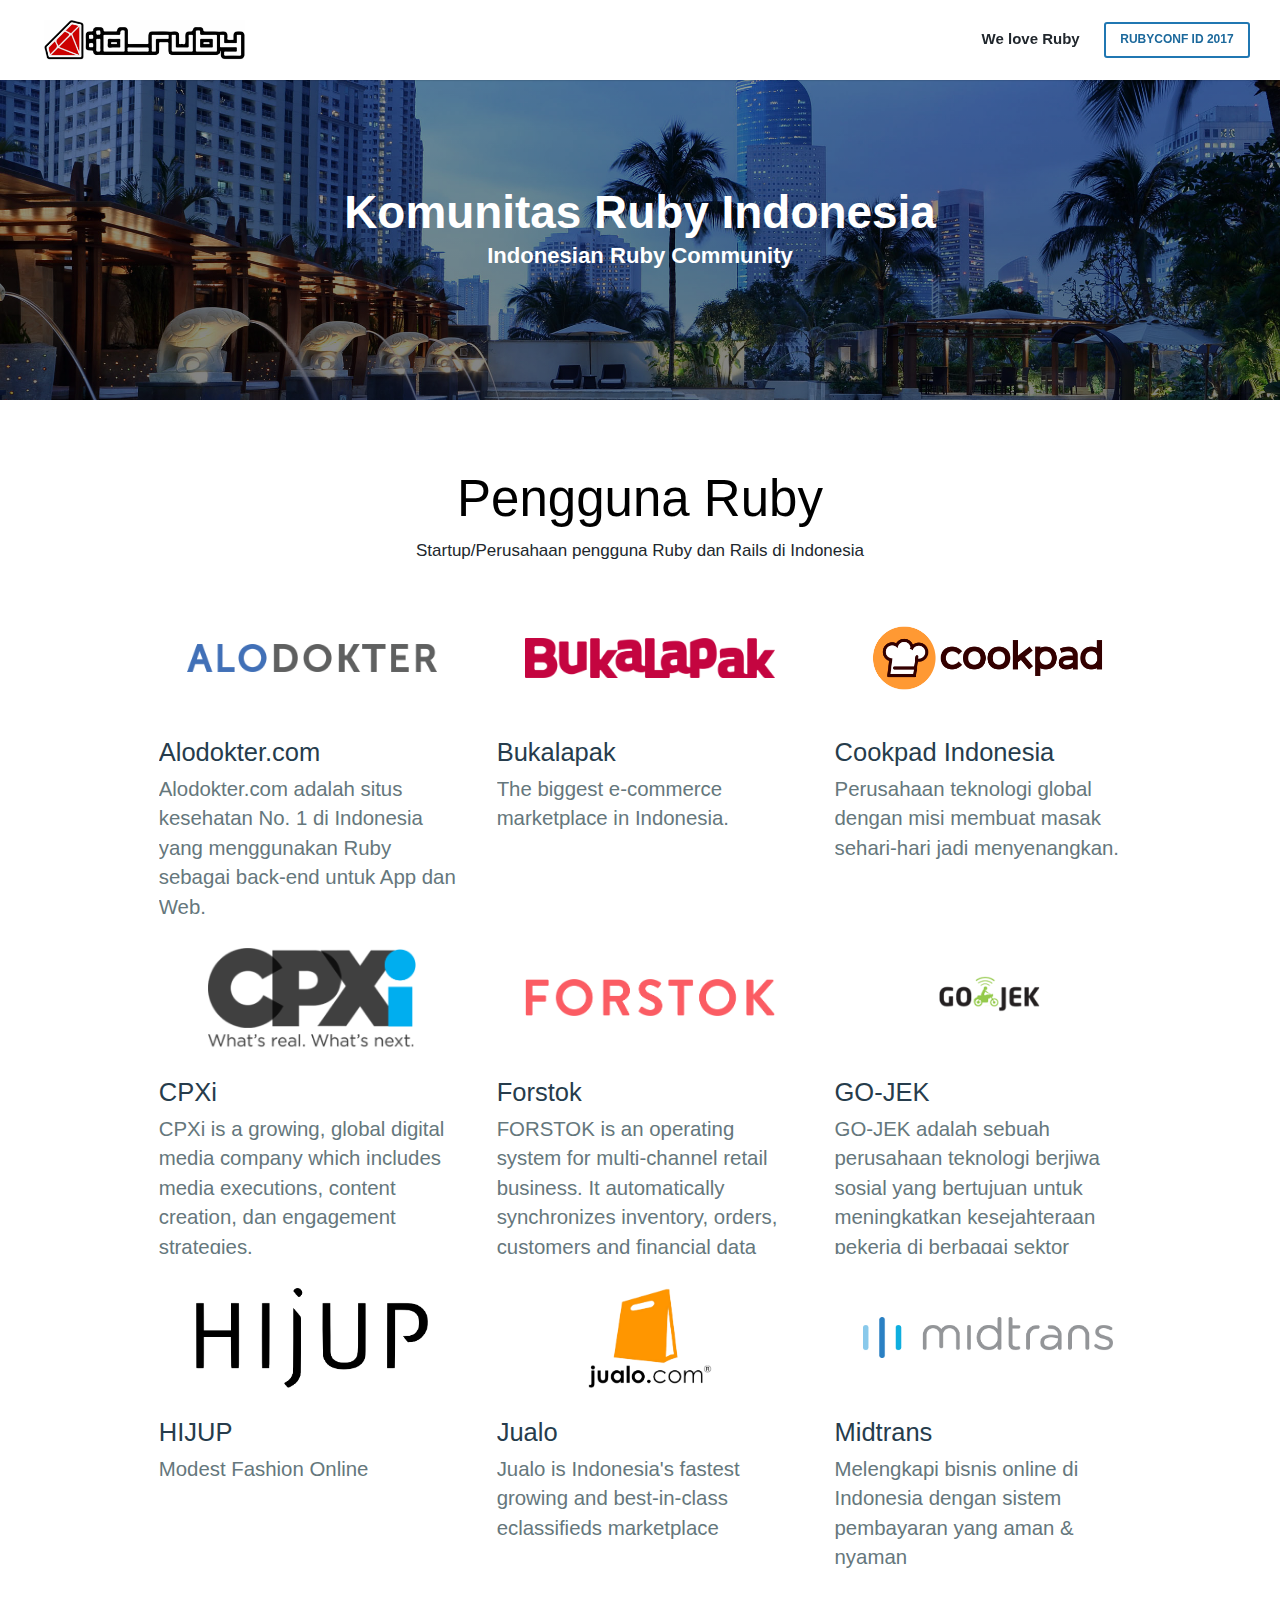
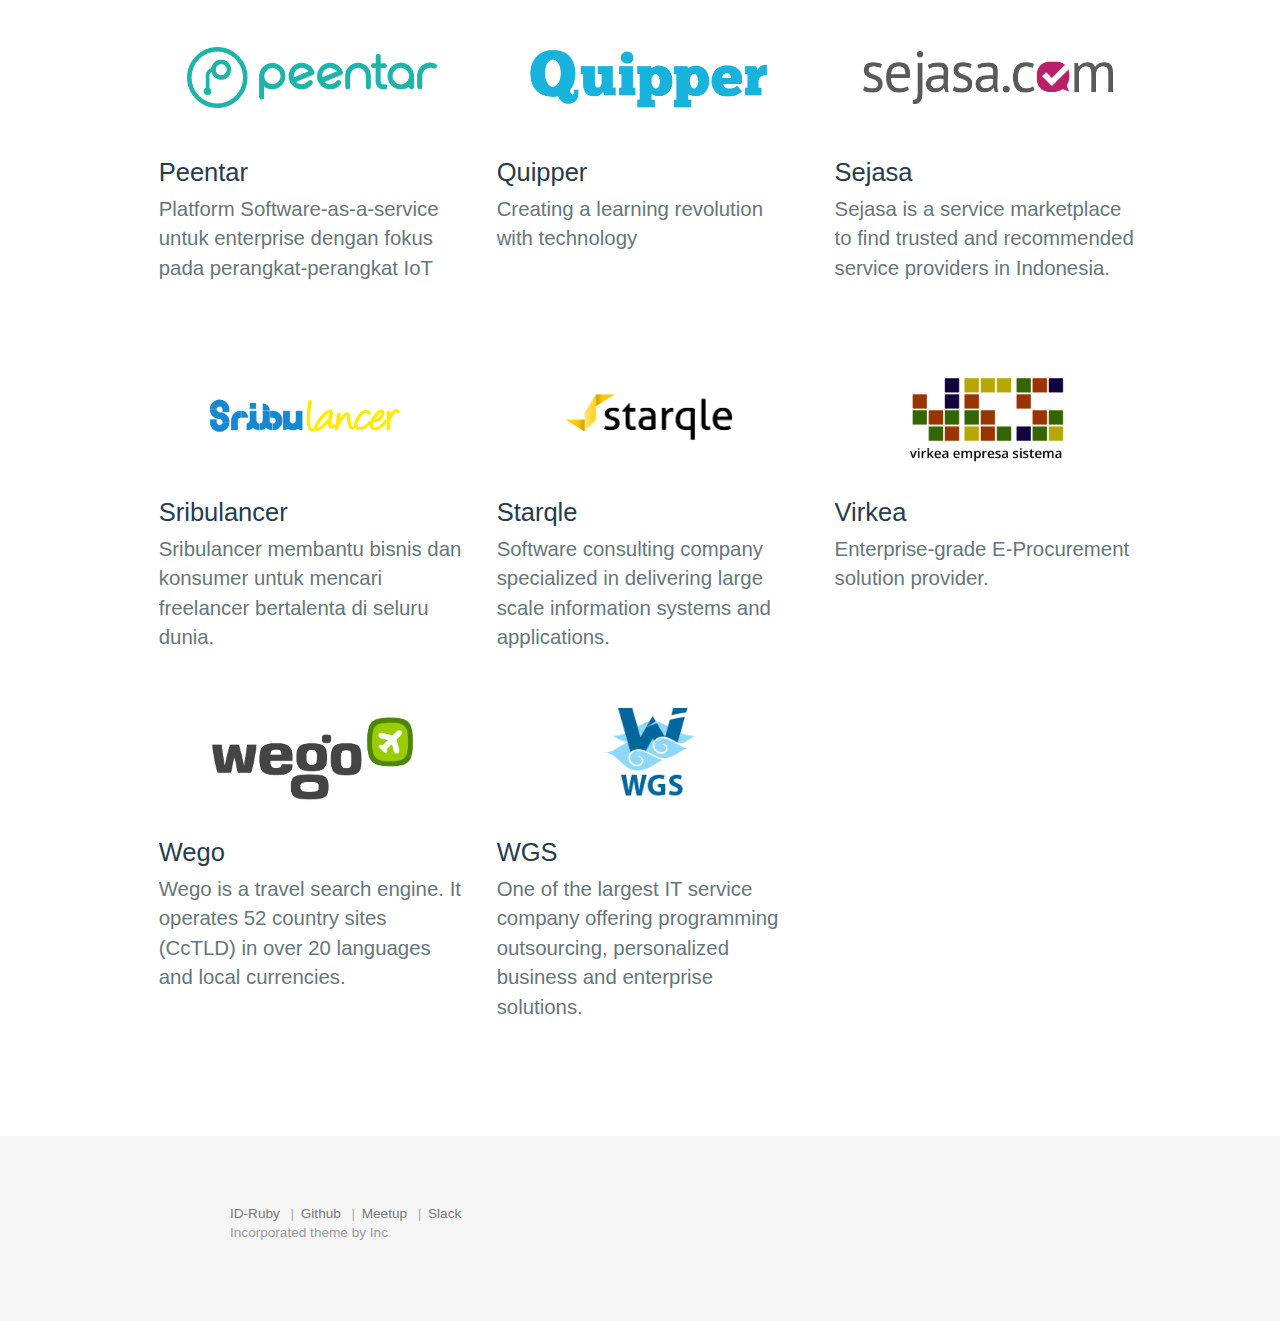
<file: index.html>
<!DOCTYPE html>
<html>
<head>
    <meta http-equiv="content-type" content="text/html; charset=utf-8">
    <meta name="viewport" content="width=device-width, initial-scale=1.0">
    <title>Komunitas Ruby Indonesia &mdash; Indonesian Ruby Community</title>

    <link rel="shortcut icon" href="/favicon.ico" type="image/x-icon" />
    <link rel="apple-touch-icon" href="/images/logo.png"/>
    <link href="/feed.xml" rel="alternate" type="application/rss+xml" title="Komunitas Ruby Indonesia" />
    <meta name="title" content="Komunitas Ruby Indonesia">
    <link rel="canonical" href="http://ruby.id/">
    
    
    <meta property="og:title" content="Komunitas Ruby Indonesia"/>
    <meta property="og:url" content="http://ruby.id"/>
    <meta property="og:description" content="Komunitas yang mendiskusikan tentang Ruby, Rails, dan hal-hal lainnya yang terkait.">
    
    
    <meta property="og:site_name" content="Komunitas Ruby Indonesia">
</head>
<body>

<section class="site-nav">
    <header>
        <nav id="navigation">
            <a class="brand" href="/">
                <img src="/images/logo.png" alt="Inc">
            </a>
        </nav>
        <nav class="tagline">
            <span>We love Ruby</span>
            <a href="http://ruby.id/conf" class="btn btn-outline">RubyConf ID 2017</a>
        </nav>
    </header>
</section>

<div class="blog-cover" style="background-image:url(/images/blog-cover.JPG);">
    <section>
        <div class="container">
            <h1>Komunitas Ruby Indonesia</h1>
            <h3>Indonesian Ruby Community</h3>
        
            
            
        </div>
    </section>
</div>
<section id="box">
   <h2>Pengguna Ruby</h2>
   <p>Startup/Perusahaan pengguna Ruby dan Rails di Indonesia</p>

   <div class="companies">
      <div>
          <a href="http://www.alodokter.com">
             <image src="images/logo_alodokter.png">
          </a>
          <h3>Alodokter.com</h3>
          <p>Alodokter.com adalah situs kesehatan No. 1 di Indonesia yang menggunakan Ruby sebagai back-end untuk App dan Web.</p>
      </div>

      <div>
         <a href="http://bukalapak.com">
            <image src="images/logo_bukalapak.png">
         </a>
         <h3>Bukalapak</h3>
         <p>The biggest e-commerce marketplace in Indonesia.</p>
      </div>

      <div>
         <a href="https://cookpad.com/id">
            <image src="images/logo_cookpad.png">
         </a>
         <h3>Cookpad Indonesia</h3>
         <p>Perusahaan teknologi global dengan misi membuat masak sehari-hari jadi menyenangkan.</p>
      </div>

      <div>
         <a href="http://cpxi-asia.com/">
            <image src="images/logo_cpxi.png">
         </a>
         <h3>CPXi</h3>
         <p>CPXi is a growing, global digital media company which includes media executions, content creation, dan engagement strategies.</p>
      </div>

      <div>
         <a href="https://www.forstok.com/">
            <image src="images/logo_forstok.png">
         </a>
         <h3>Forstok</h3>
         <p>FORSTOK is an operating system for multi-channel retail business. It automatically synchronizes inventory, orders, customers and financial data across channels.</p>
      </div>

      <div>
         <a href="https://www.go-jek.com">
            <image src="images/logo_gojek.png">
         </a>
         <h3>GO-JEK</h3>
         <p>GO-JEK adalah sebuah perusahaan teknologi berjiwa sosial yang bertujuan untuk meningkatkan kesejahteraan pekerja di berbagai sektor informal di Indonesia.</p>
      </div>

      <div>
         <a href="https://www.hijup.com/">
            <image src="images/logo_hijup.png">
         </a>
         <h3>HIJUP</h3>
         <p>Modest Fashion Online</p>
      </div>

      <div>
         <a href="https://www.jualo.com">
            <image src="images/logo_jualo.png">
         </a>
         <h3>Jualo</h3>
         <p>Jualo is Indonesia's fastest growing and best-in-class eclassifieds marketplace</p>
      </div>

      <div>
         <a href="http://midtrans.com">
            <image src="images/logo_midtrans.png">
         </a>
         <h3>Midtrans</h3>
         <p>Melengkapi bisnis online di Indonesia dengan sistem pembayaran yang aman &amp; nyaman</p>
      </div>

      <div>
         <a href="http://peentar.com">
            <image src="images/logo_peentar.png">
         </a>
         <h3>Peentar</h3>
         <p>Platform Software-as-a-service untuk enterprise dengan fokus pada perangkat-perangkat IoT</p>
      </div>

      <div>
         <a href="https://school.quipper.com/id/">
            <image src="images/logo_quipper.png">
         </a>
         <h3>Quipper</h3>
         <p>Creating a learning revolution with technology</p>
      </div>

      <div>
         <a href="http://www.sejasa.com">
            <image src="images/logo_sejasa.png">
         </a>
         <h3>Sejasa</h3>
         <p>Sejasa is a service marketplace to find trusted and recommended service providers in Indonesia.</p>
      </div>

      <div>
         <a href="https://www.sribulancer.com/">
            <image src="images/logo_sribulancer.png">
         </a>
         <h3>Sribulancer</h3>
         <p>Sribulancer membantu bisnis dan konsumer untuk mencari freelancer bertalenta di seluru dunia.</p>
      </div>

      <div>
         <a href="http://starqle.com">
            <image src="images/logo_starqle.png">
         </a>
         <h3>Starqle</h3>
         <p>Software consulting company specialized in delivering large scale information systems and applications.</p>
      </div>

      <div>
         <a href="http://virkea.com">
            <image src="images/logo_virkea.png">
         </a>
         <h3>Virkea</h3>
         <p>Enterprise-grade E-Procurement solution provider.</p>
      </div>

      <div>
         <a href="https://www.wego.co.id">
            <image src="images/logo_wego.jpg">
         </a>
         <h3>Wego</h3>
         <p>Wego is a travel search engine. It operates 52 country sites (CcTLD) in over 20 languages and local currencies.</p>
      </div>

      <div>
         <a href="https://wgs.co.id/">
            <image src="images/logo_wgs.png">
         </a>
         <h3>WGS</h3>
         <p>One of the largest IT service company offering programming outsourcing, personalized business and enterprise solutions.</p>
      </div>
   </div>
</section>



<footer class="site-footer">
    <div class="container">
        <a href="http://ruby.id" style="margin-left: 0;">ID-Ruby</a>
        |<a href="https://github.com/id-ruby/id-ruby">Github</a>
        |<a href="https://www.meetup.com/jakartarb">Meetup</a>
        |<a href="http://tinyurl.com/id-ruby-slack">Slack</a>
        <p>Incorporated theme by <a href="https://sendtoinc.com">Inc</a></p>
    </div>
</footer>

<script type="text/javascript" src="//ajax.googleapis.com/ajax/libs/jquery/1.7.2/jquery.min.js"></script>
<script type="text/javascript" src="/assets/main.js"></script>







    
    <link href="/assets/main.css?1489185463805764000" rel="stylesheet">
</body>
</html>
</file>
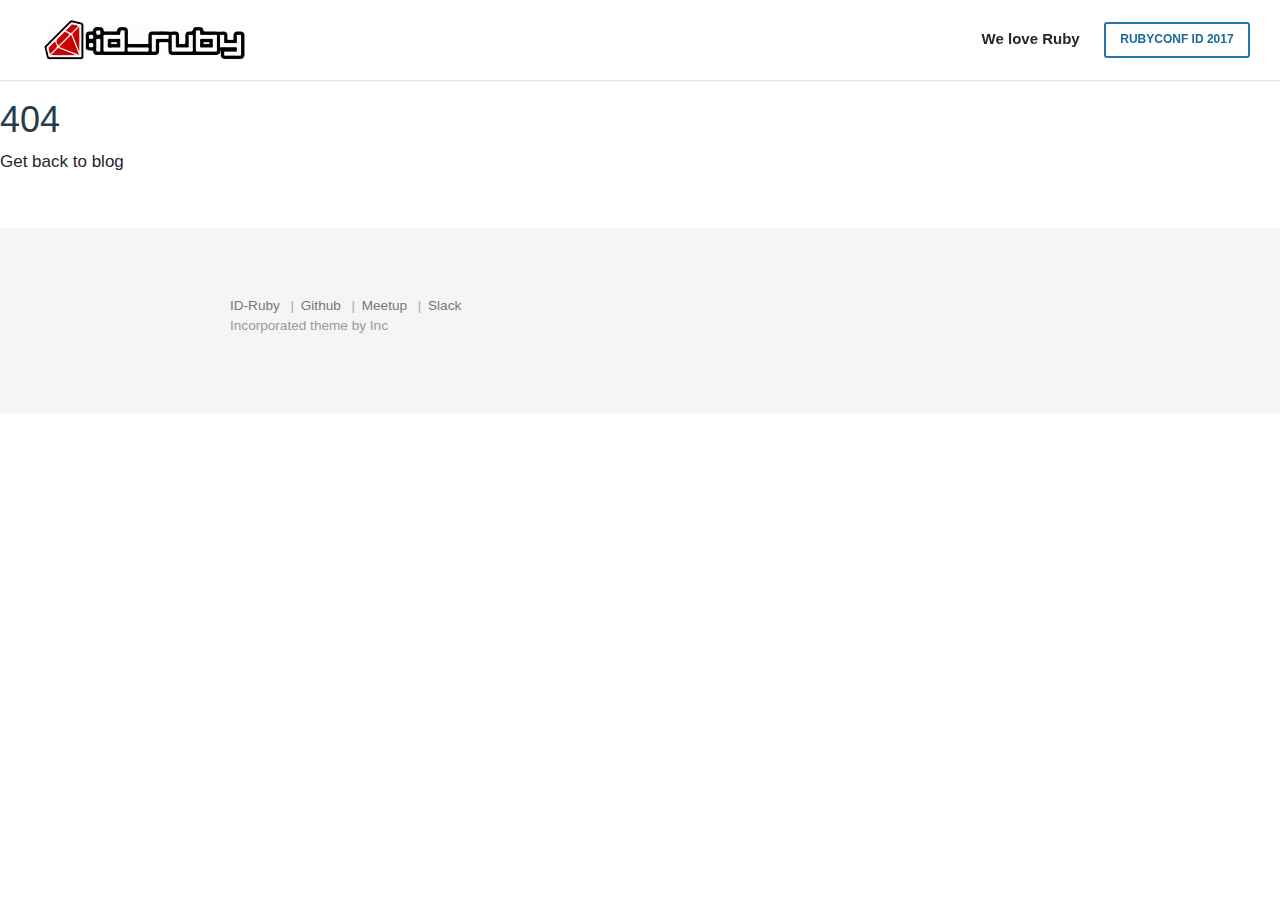
<file: 404/index.html>
<!DOCTYPE html>
<html>
<head>
    <meta http-equiv="content-type" content="text/html; charset=utf-8">
    <meta name="viewport" content="width=device-width, initial-scale=1.0">
    <title>Komunitas Ruby Indonesia &mdash; Indonesian Ruby Community</title>

    <link rel="shortcut icon" href="/favicon.ico" type="image/x-icon" />
    <link rel="apple-touch-icon" href="/images/logo.png"/>
    <link href="/feed.xml" rel="alternate" type="application/rss+xml" title="Komunitas Ruby Indonesia" />
    <meta name="title" content="Komunitas Ruby Indonesia">
    <link rel="canonical" href="http://ruby.id/404/">
    
    
    <meta property="og:title" content="Komunitas Ruby Indonesia"/>
    <meta property="og:url" content="http://ruby.id"/>
    <meta property="og:description" content="Komunitas yang mendiskusikan tentang Ruby, Rails, dan hal-hal lainnya yang terkait.">
    
    
    <meta property="og:site_name" content="Komunitas Ruby Indonesia">
</head>
<body>

<section class="site-nav">
    <header>
        <nav id="navigation">
            <a class="brand" href="/">
                <img src="/images/logo.png" alt="Inc">
            </a>
        </nav>
        <nav class="tagline">
            <span>We love Ruby</span>
            <a href="http://ruby.id/conf" class="btn btn-outline">RubyConf ID 2017</a>
        </nav>
    </header>
</section>

<h1>404</h1>
<p>Get back to blog</p>

<footer class="site-footer">
    <div class="container">
        <a href="http://ruby.id" style="margin-left: 0;">ID-Ruby</a>
        |<a href="https://github.com/id-ruby/id-ruby">Github</a>
        |<a href="https://www.meetup.com/jakartarb">Meetup</a>
        |<a href="http://tinyurl.com/id-ruby-slack">Slack</a>
        <p>Incorporated theme by <a href="https://sendtoinc.com">Inc</a></p>
    </div>
</footer>

<script type="text/javascript" src="//ajax.googleapis.com/ajax/libs/jquery/1.7.2/jquery.min.js"></script>
<script type="text/javascript" src="/assets/main.js"></script>







    
    <link href="/assets/main.css?1489185463805764000" rel="stylesheet">
</body>
</html>
</file>
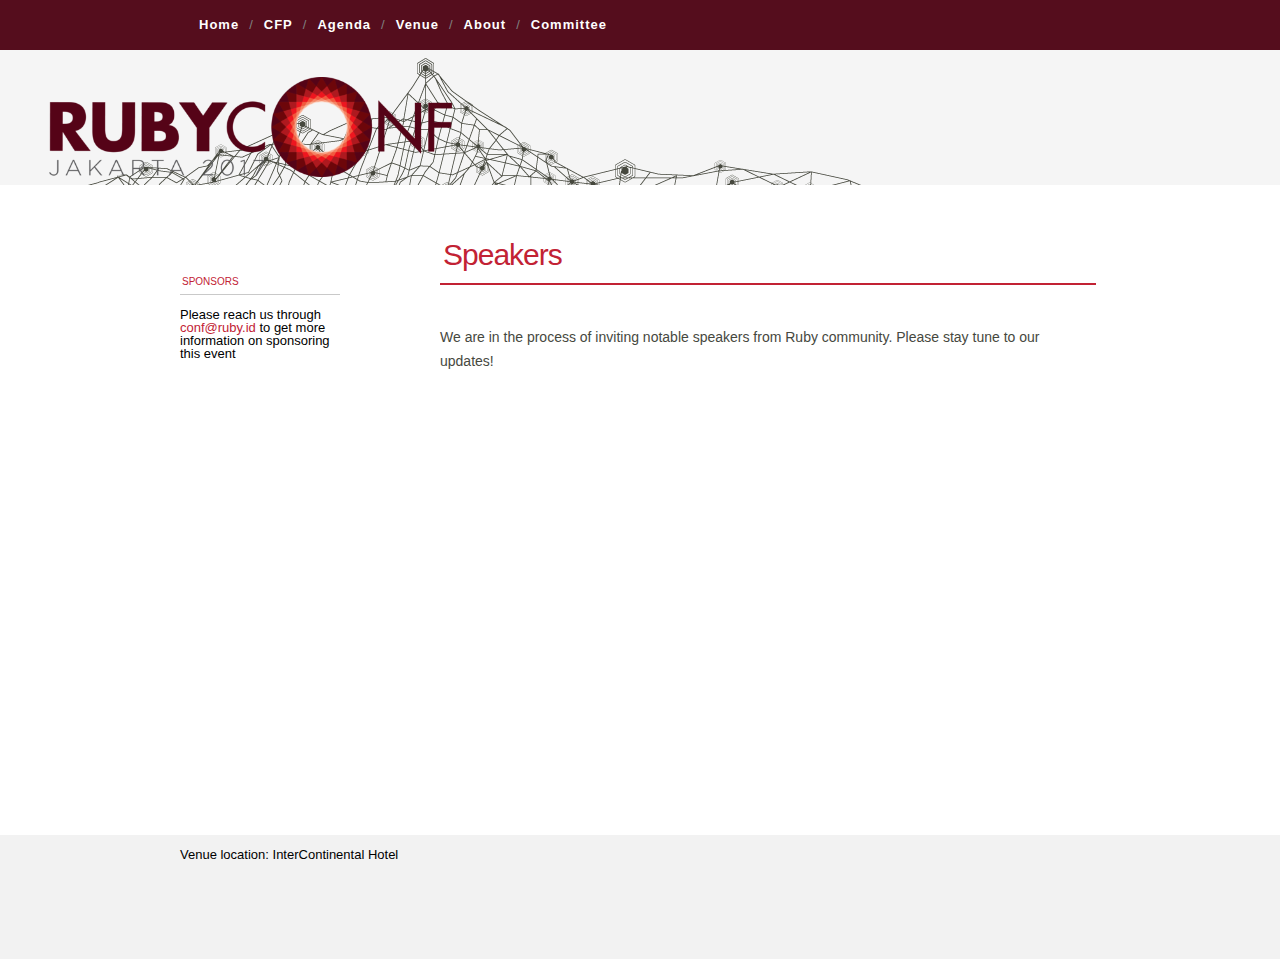
<file: conf/2017/index.html>
<html>
  <head>
    <title>RubyConf 2017</title>
    <link rel='stylesheet' href='/conf/2017/site.css' type='text/css'>
  </head>

  <body>
    <div id='wrapper'>

      <div id="navigation-bg">
        <div id="navigation">
          <div class="menu-navigationtop-container">
            <ul id="menu-navigationtop" class="menu">
              <li><a href="/conf/2017">Home</a></li>
              <li><a href="https://docs.google.com/forms/d/e/1FAIpQLScsqNIz6VOYzOPukfN9X9saS-PwgN16_d1N3N5vIKgIUgJj5A/viewform" target="_blank">CFP</a></li>
              <!-- <li><a href="http://ruby.id/conf">Buy ticket</a></li> -->
              <li><a href="/conf/2017/agenda">Agenda</a></li>
              <!-- <li><a href="http://ruby.id/conf">Sponsors</a></li> -->
              <li><a href="/conf/2017/venue">Venue</a></li>
              <!-- <li><a href="http://ruby.id/conf">Workshop</a></li> -->
              <li><a href="/conf/2017/about">About</a></li>
              <li><a href="/conf/2017/committee">Committee</a></li>
            </ul>
          </div>
        </div>
      </div>


      <div id="header">
        <div id="logo-cta">
          <h1 id="logo"><a href="http://ruby.id/conf/2017"><img src="/conf/2017/logo.png" alt="RubyConf ID 2017"></a></h1>
          <div id="cta">
            <div class="menu-cta-container">
              <!--
              <ul id="menu-cta" class="menu">
                <li id="menu-item-104" class="menu-item menu-item-type-post_type menu-item-object-page menu-item-104">
                  <a href="http://nodesummit.com/agenda/">SEE THE SCHEDULE</a>
                </li>
                <li id="menu-item-103" class="black menu-item menu-item-type-post_type menu-item-object-page menu-item-103">
                  <a href="http://nodesummit.com/registration/">REGISTER NOW</a>
                </li>
              </ul>
              -->
            </div>
          </div><!--#cta-->
        </div>
      </div>

      <div id='container'>
        <div id='body'>
          <div id='sidebar'>
            <ul>
              <li id="sponsor-12" class="widget widget_sponsor">
                <h3>
                  <a href="#">SPONSORS</a>
                </h3>
                <p>Please reach us through <a href="mailto:conf@ruby.id">conf@ruby.id</a> to get more information on sponsoring this event</p>
                <!-- <div class="sponsors">
                  <ul>
                    <li class="cat-post-item">
                    </li>
                  </ul>
                </div> -->
              </li>
            </ul>
          </div><!-- sidebar -->

          <div id='content'>

            <h1>Speakers</h1>
<p>We are in the process of inviting notable speakers from Ruby community. Please stay tune to our updates!</p>


          </div>

          <div class='clearit'></div>

          <div id='bottom-bg'>
            <div id='bottom'>
              <p>Venue location: InterContinental Hotel</p>
              <div class='clearit'></div>
            </div>
          </div>
        </div> <!-- body -->
      </div> <!-- container -->
    </div> <!-- wrapper -->
  </body>
</html>
</file>
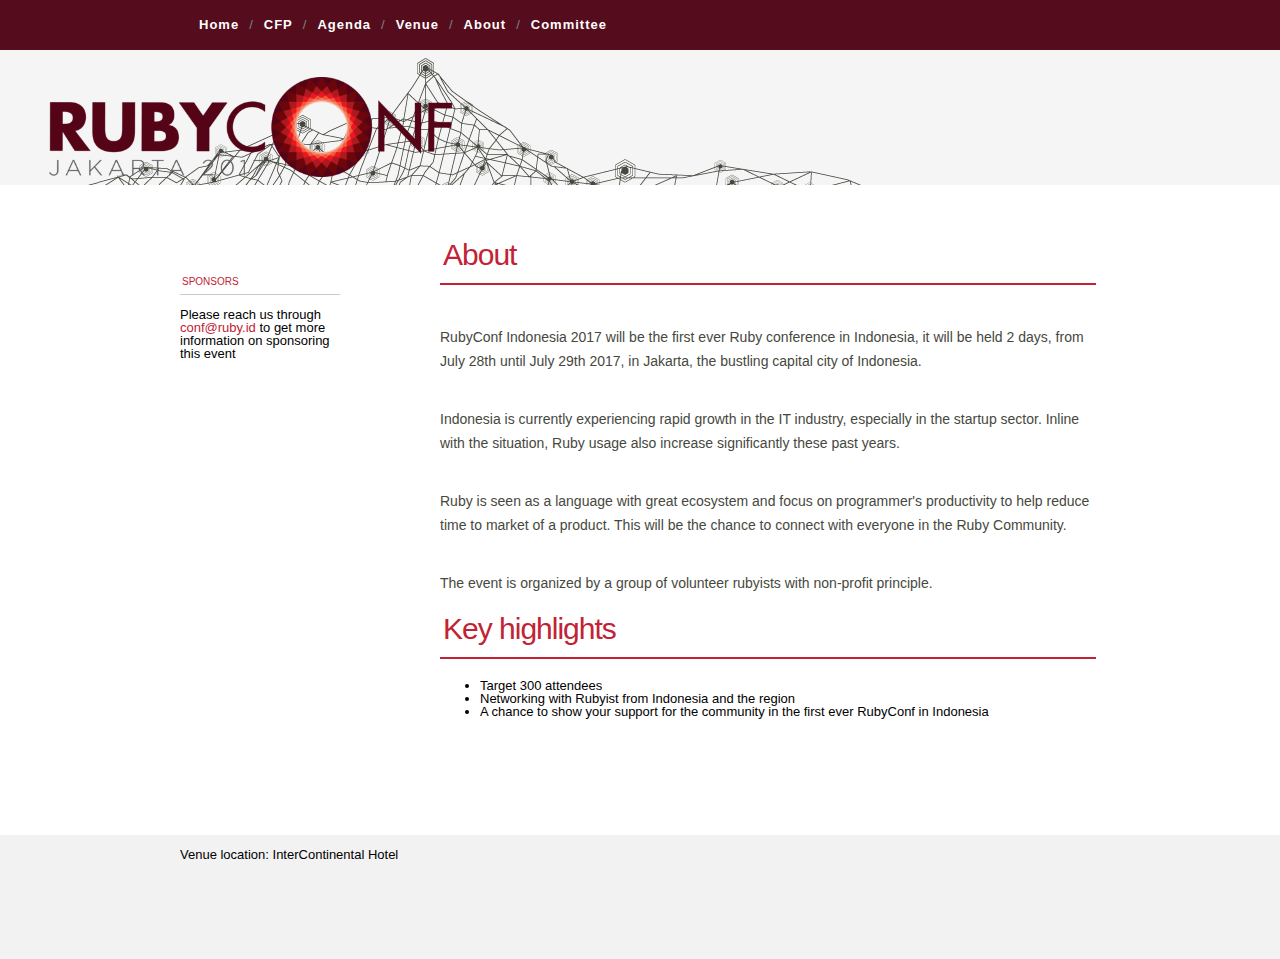
<file: conf/2017/about/index.html>
<html>
  <head>
    <title>RubyConf 2017</title>
    <link rel='stylesheet' href='/conf/2017/site.css' type='text/css'>
  </head>

  <body>
    <div id='wrapper'>

      <div id="navigation-bg">
        <div id="navigation">
          <div class="menu-navigationtop-container">
            <ul id="menu-navigationtop" class="menu">
              <li><a href="/conf/2017">Home</a></li>
              <li><a href="https://docs.google.com/forms/d/e/1FAIpQLScsqNIz6VOYzOPukfN9X9saS-PwgN16_d1N3N5vIKgIUgJj5A/viewform" target="_blank">CFP</a></li>
              <!-- <li><a href="http://ruby.id/conf">Buy ticket</a></li> -->
              <li><a href="/conf/2017/agenda">Agenda</a></li>
              <!-- <li><a href="http://ruby.id/conf">Sponsors</a></li> -->
              <li><a href="/conf/2017/venue">Venue</a></li>
              <!-- <li><a href="http://ruby.id/conf">Workshop</a></li> -->
              <li><a href="/conf/2017/about">About</a></li>
              <li><a href="/conf/2017/committee">Committee</a></li>
            </ul>
          </div>
        </div>
      </div>


      <div id="header">
        <div id="logo-cta">
          <h1 id="logo"><a href="http://ruby.id/conf/2017"><img src="/conf/2017/logo.png" alt="RubyConf ID 2017"></a></h1>
          <div id="cta">
            <div class="menu-cta-container">
              <!--
              <ul id="menu-cta" class="menu">
                <li id="menu-item-104" class="menu-item menu-item-type-post_type menu-item-object-page menu-item-104">
                  <a href="http://nodesummit.com/agenda/">SEE THE SCHEDULE</a>
                </li>
                <li id="menu-item-103" class="black menu-item menu-item-type-post_type menu-item-object-page menu-item-103">
                  <a href="http://nodesummit.com/registration/">REGISTER NOW</a>
                </li>
              </ul>
              -->
            </div>
          </div><!--#cta-->
        </div>
      </div>

      <div id='container'>
        <div id='body'>
          <div id='sidebar'>
            <ul>
              <li id="sponsor-12" class="widget widget_sponsor">
                <h3>
                  <a href="#">SPONSORS</a>
                </h3>
                <p>Please reach us through <a href="mailto:conf@ruby.id">conf@ruby.id</a> to get more information on sponsoring this event</p>
                <!-- <div class="sponsors">
                  <ul>
                    <li class="cat-post-item">
                    </li>
                  </ul>
                </div> -->
              </li>
            </ul>
          </div><!-- sidebar -->

          <div id='content'>

            <h1>About</h1>
<p>
  RubyConf Indonesia 2017 will be the first ever Ruby conference in Indonesia, it will be held 2 days, from July 28th until July 29th 2017, in Jakarta, the bustling capital city of Indonesia.
</p>

<p>
  Indonesia is currently experiencing rapid growth in the IT industry, especially in the startup sector. Inline with the situation, Ruby usage also increase significantly these past years.
</p>

<p>
  Ruby is seen as a language with great ecosystem and focus on programmer's productivity to help reduce time to market of a product. This will be the chance to connect with everyone in the Ruby Community.
</p>

<p>
  The event is organized by a group of volunteer rubyists with non-profit principle.
</p>

<h1>Key highlights</h1>
<ul>
  <li>Target 300 attendees</li>
  <li>Networking with Rubyist from Indonesia and the region</li>
  <li>A chance to show your support for the community in the first ever RubyConf in Indonesia</li>
</ul>


          </div>

          <div class='clearit'></div>

          <div id='bottom-bg'>
            <div id='bottom'>
              <p>Venue location: InterContinental Hotel</p>
              <div class='clearit'></div>
            </div>
          </div>
        </div> <!-- body -->
      </div> <!-- container -->
    </div> <!-- wrapper -->
  </body>
</html>
</file>
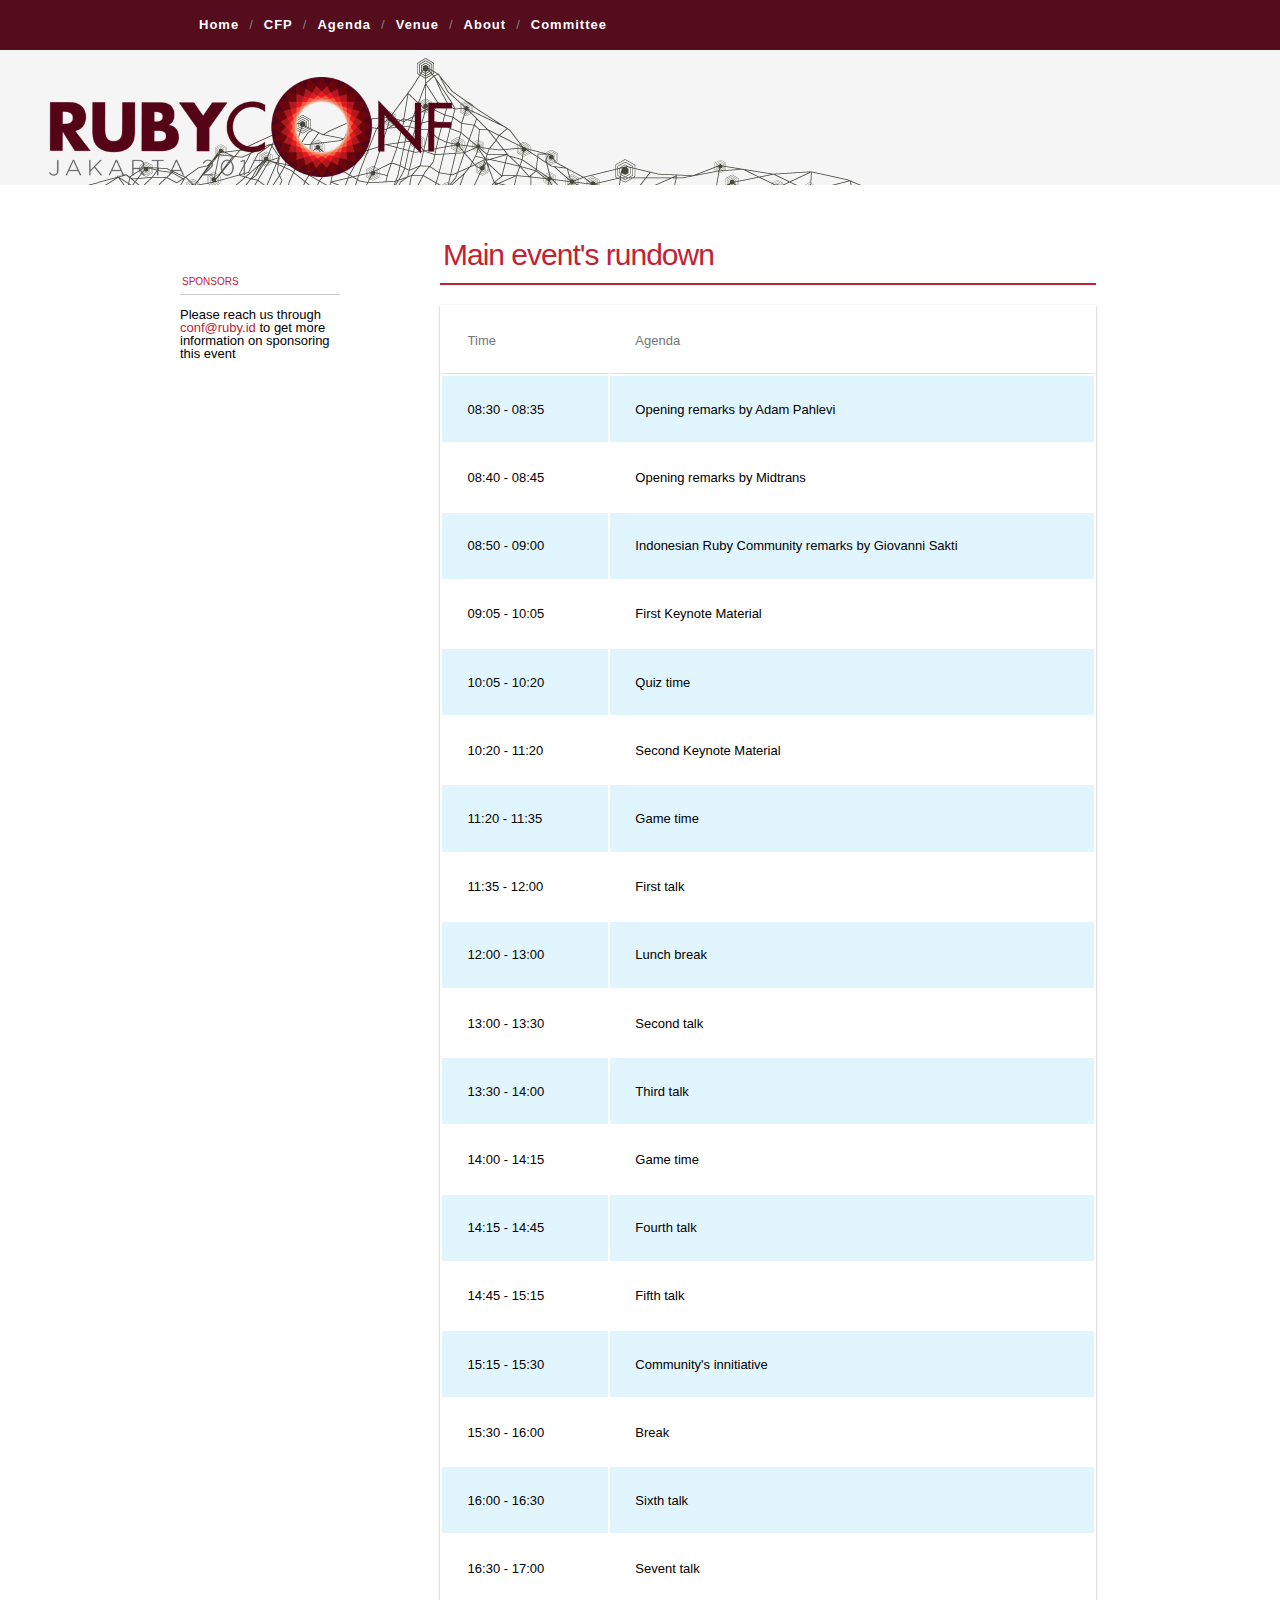
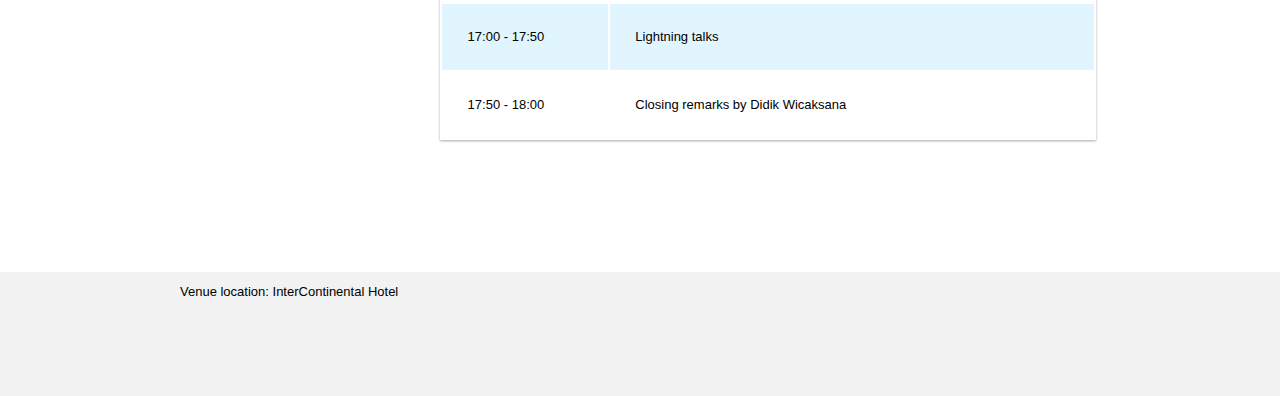
<file: conf/2017/agenda/index.html>
<html>
  <head>
    <title>RubyConf 2017</title>
    <link rel='stylesheet' href='/conf/2017/site.css' type='text/css'>
  </head>

  <body>
    <div id='wrapper'>

      <div id="navigation-bg">
        <div id="navigation">
          <div class="menu-navigationtop-container">
            <ul id="menu-navigationtop" class="menu">
              <li><a href="/conf/2017">Home</a></li>
              <li><a href="https://docs.google.com/forms/d/e/1FAIpQLScsqNIz6VOYzOPukfN9X9saS-PwgN16_d1N3N5vIKgIUgJj5A/viewform" target="_blank">CFP</a></li>
              <!-- <li><a href="http://ruby.id/conf">Buy ticket</a></li> -->
              <li><a href="/conf/2017/agenda">Agenda</a></li>
              <!-- <li><a href="http://ruby.id/conf">Sponsors</a></li> -->
              <li><a href="/conf/2017/venue">Venue</a></li>
              <!-- <li><a href="http://ruby.id/conf">Workshop</a></li> -->
              <li><a href="/conf/2017/about">About</a></li>
              <li><a href="/conf/2017/committee">Committee</a></li>
            </ul>
          </div>
        </div>
      </div>


      <div id="header">
        <div id="logo-cta">
          <h1 id="logo"><a href="http://ruby.id/conf/2017"><img src="/conf/2017/logo.png" alt="RubyConf ID 2017"></a></h1>
          <div id="cta">
            <div class="menu-cta-container">
              <!--
              <ul id="menu-cta" class="menu">
                <li id="menu-item-104" class="menu-item menu-item-type-post_type menu-item-object-page menu-item-104">
                  <a href="http://nodesummit.com/agenda/">SEE THE SCHEDULE</a>
                </li>
                <li id="menu-item-103" class="black menu-item menu-item-type-post_type menu-item-object-page menu-item-103">
                  <a href="http://nodesummit.com/registration/">REGISTER NOW</a>
                </li>
              </ul>
              -->
            </div>
          </div><!--#cta-->
        </div>
      </div>

      <div id='container'>
        <div id='body'>
          <div id='sidebar'>
            <ul>
              <li id="sponsor-12" class="widget widget_sponsor">
                <h3>
                  <a href="#">SPONSORS</a>
                </h3>
                <p>Please reach us through <a href="mailto:conf@ruby.id">conf@ruby.id</a> to get more information on sponsoring this event</p>
                <!-- <div class="sponsors">
                  <ul>
                    <li class="cat-post-item">
                    </li>
                  </ul>
                </div> -->
              </li>
            </ul>
          </div><!-- sidebar -->

          <div id='content'>

            <h1>Main event's rundown</h1>

<table class='table'>
  <thead>
    <tr>
      <th>Time</th>
      <th>Agenda</th>
    </tr>
  </thead>

  <tbody>
    <tr>
      <td>08:30 - 08:35</td>
      <td>Opening remarks by Adam Pahlevi</td>
    </tr>

    <tr>
      <td>08:40 - 08:45</td>
      <td>Opening remarks by Midtrans</td>
    </tr>

    <tr>
      <td>08:50 - 09:00</td>
      <td>Indonesian Ruby Community remarks by Giovanni Sakti</td>
    </tr>

    <tr>
      <td>09:05 - 10:05</td>
      <td>First Keynote Material</td>
    </tr>

    <tr>
      <td>10:05 - 10:20</td>
      <td>Quiz time</td>
    </tr>

    <tr>
      <td>10:20 - 11:20</td>
      <td>Second Keynote Material</td>
    </tr>

    <tr>
      <td>11:20 - 11:35</td>
      <td>Game time</td>
    </tr>

    <tr>
      <td>11:35 - 12:00</td>
      <td>First talk</td>
    </tr>

    <tr>
      <td>12:00 - 13:00</td>
      <td>Lunch break</td>
    </tr>

    <tr>
      <td>13:00 - 13:30</td>
      <td>Second talk</td>
    </tr>

    <tr>
      <td>13:30 - 14:00</td>
      <td>Third talk</td>
    </tr>

    <tr>
      <td>14:00 - 14:15</td>
      <td>Game time</td>
    </tr>

    <tr>
      <td>14:15 - 14:45</td>
      <td>Fourth talk</td>
    </tr>

    <tr>
      <td>14:45 - 15:15</td>
      <td>Fifth talk</td>
    </tr>

    <tr>
      <td>15:15 - 15:30</td>
      <td>Community's innitiative</td>
    </tr>

    <tr>
      <td>15:30 - 16:00</td>
      <td>Break</td>
    </tr>

    <tr>
      <td>16:00 - 16:30</td>
      <td>Sixth talk</td>
    </tr>

    <tr>
      <td>16:30 - 17:00</td>
      <td>Sevent talk</td>
    </tr>

    <tr>
      <td>17:00 - 17:50</td>
      <td>Lightning talks</td>
    </tr>

    <tr>
      <td>17:50 - 18:00</td>
      <td>Closing remarks by Didik Wicaksana</td>
    </tr>
  </tbody>
</table>


          </div>

          <div class='clearit'></div>

          <div id='bottom-bg'>
            <div id='bottom'>
              <p>Venue location: InterContinental Hotel</p>
              <div class='clearit'></div>
            </div>
          </div>
        </div> <!-- body -->
      </div> <!-- container -->
    </div> <!-- wrapper -->
  </body>
</html>
</file>
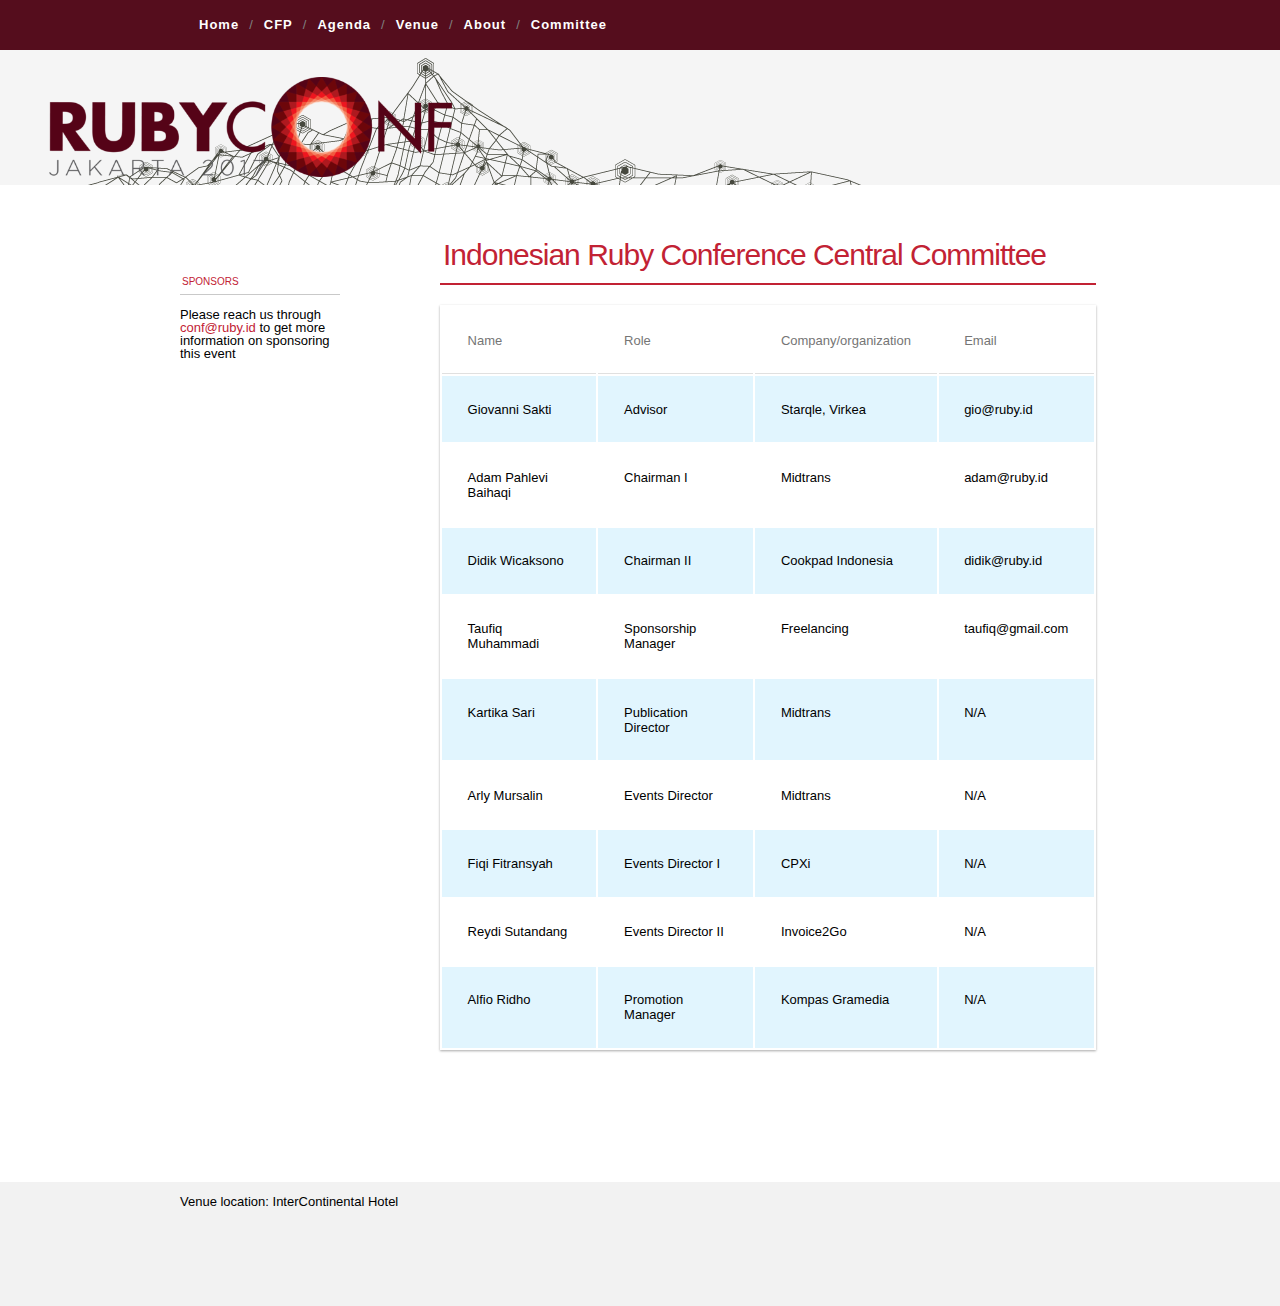
<file: conf/2017/committee/index.html>
<html>
  <head>
    <title>RubyConf 2017</title>
    <link rel='stylesheet' href='/conf/2017/site.css' type='text/css'>
  </head>

  <body>
    <div id='wrapper'>

      <div id="navigation-bg">
        <div id="navigation">
          <div class="menu-navigationtop-container">
            <ul id="menu-navigationtop" class="menu">
              <li><a href="/conf/2017">Home</a></li>
              <li><a href="https://docs.google.com/forms/d/e/1FAIpQLScsqNIz6VOYzOPukfN9X9saS-PwgN16_d1N3N5vIKgIUgJj5A/viewform" target="_blank">CFP</a></li>
              <!-- <li><a href="http://ruby.id/conf">Buy ticket</a></li> -->
              <li><a href="/conf/2017/agenda">Agenda</a></li>
              <!-- <li><a href="http://ruby.id/conf">Sponsors</a></li> -->
              <li><a href="/conf/2017/venue">Venue</a></li>
              <!-- <li><a href="http://ruby.id/conf">Workshop</a></li> -->
              <li><a href="/conf/2017/about">About</a></li>
              <li><a href="/conf/2017/committee">Committee</a></li>
            </ul>
          </div>
        </div>
      </div>


      <div id="header">
        <div id="logo-cta">
          <h1 id="logo"><a href="http://ruby.id/conf/2017"><img src="/conf/2017/logo.png" alt="RubyConf ID 2017"></a></h1>
          <div id="cta">
            <div class="menu-cta-container">
              <!--
              <ul id="menu-cta" class="menu">
                <li id="menu-item-104" class="menu-item menu-item-type-post_type menu-item-object-page menu-item-104">
                  <a href="http://nodesummit.com/agenda/">SEE THE SCHEDULE</a>
                </li>
                <li id="menu-item-103" class="black menu-item menu-item-type-post_type menu-item-object-page menu-item-103">
                  <a href="http://nodesummit.com/registration/">REGISTER NOW</a>
                </li>
              </ul>
              -->
            </div>
          </div><!--#cta-->
        </div>
      </div>

      <div id='container'>
        <div id='body'>
          <div id='sidebar'>
            <ul>
              <li id="sponsor-12" class="widget widget_sponsor">
                <h3>
                  <a href="#">SPONSORS</a>
                </h3>
                <p>Please reach us through <a href="mailto:conf@ruby.id">conf@ruby.id</a> to get more information on sponsoring this event</p>
                <!-- <div class="sponsors">
                  <ul>
                    <li class="cat-post-item">
                    </li>
                  </ul>
                </div> -->
              </li>
            </ul>
          </div><!-- sidebar -->

          <div id='content'>

            <h1>Indonesian Ruby Conference Central Committee</h1>

<table class='table'>
  <thead>
    <tr>
      <th>Name</th>
      <th>Role</th>
      <th>Company/organization</th>
      <th>Email</th>
    </tr>
  </thead>

  <tbody>
    <tr>
      <td>Giovanni Sakti</td>
      <td>Advisor</td>
      <td>Starqle, Virkea</td>
      <td>gio@ruby.id</td>
    </tr>

    <tr>
      <td>Adam Pahlevi Baihaqi</td>
      <td>Chairman I</td>
      <td>Midtrans</td>
      <td>adam@ruby.id</td>
    </tr>

    <tr>
      <td>Didik Wicaksono</td>
      <td>Chairman II</td>
      <td>Cookpad Indonesia</td>
      <td>didik@ruby.id</td>
    </tr>

    <tr>
      <td>Taufiq Muhammadi</td>
      <td>Sponsorship Manager</td>
      <td>Freelancing</td>
      <td>taufiq@gmail.com</td>
    </tr>

    <tr>
      <td>Kartika Sari</td>
      <td>Publication Director</td>
      <td>Midtrans</td>
      <td>N/A</td>
    </tr>

    <tr>
      <td>Arly Mursalin</td>
      <td>Events Director</td>
      <td>Midtrans</td>
      <td>N/A</td>
    </tr>

    <tr>
      <td>Fiqi Fitransyah</td>
      <td>Events Director I</td>
      <td>CPXi</td>
      <td>N/A</td>
    </tr>

    <tr>
      <td>Reydi Sutandang</td>
      <td>Events Director II</td>
      <td>Invoice2Go</td>
      <td>N/A</td>
    </tr>

    <tr>
      <td>Alfio Ridho</td>
      <td>Promotion Manager</td>
      <td>Kompas Gramedia</td>
      <td>N/A</td>
    </tr>
  </tbody>
</table>


          </div>

          <div class='clearit'></div>

          <div id='bottom-bg'>
            <div id='bottom'>
              <p>Venue location: InterContinental Hotel</p>
              <div class='clearit'></div>
            </div>
          </div>
        </div> <!-- body -->
      </div> <!-- container -->
    </div> <!-- wrapper -->
  </body>
</html>
</file>
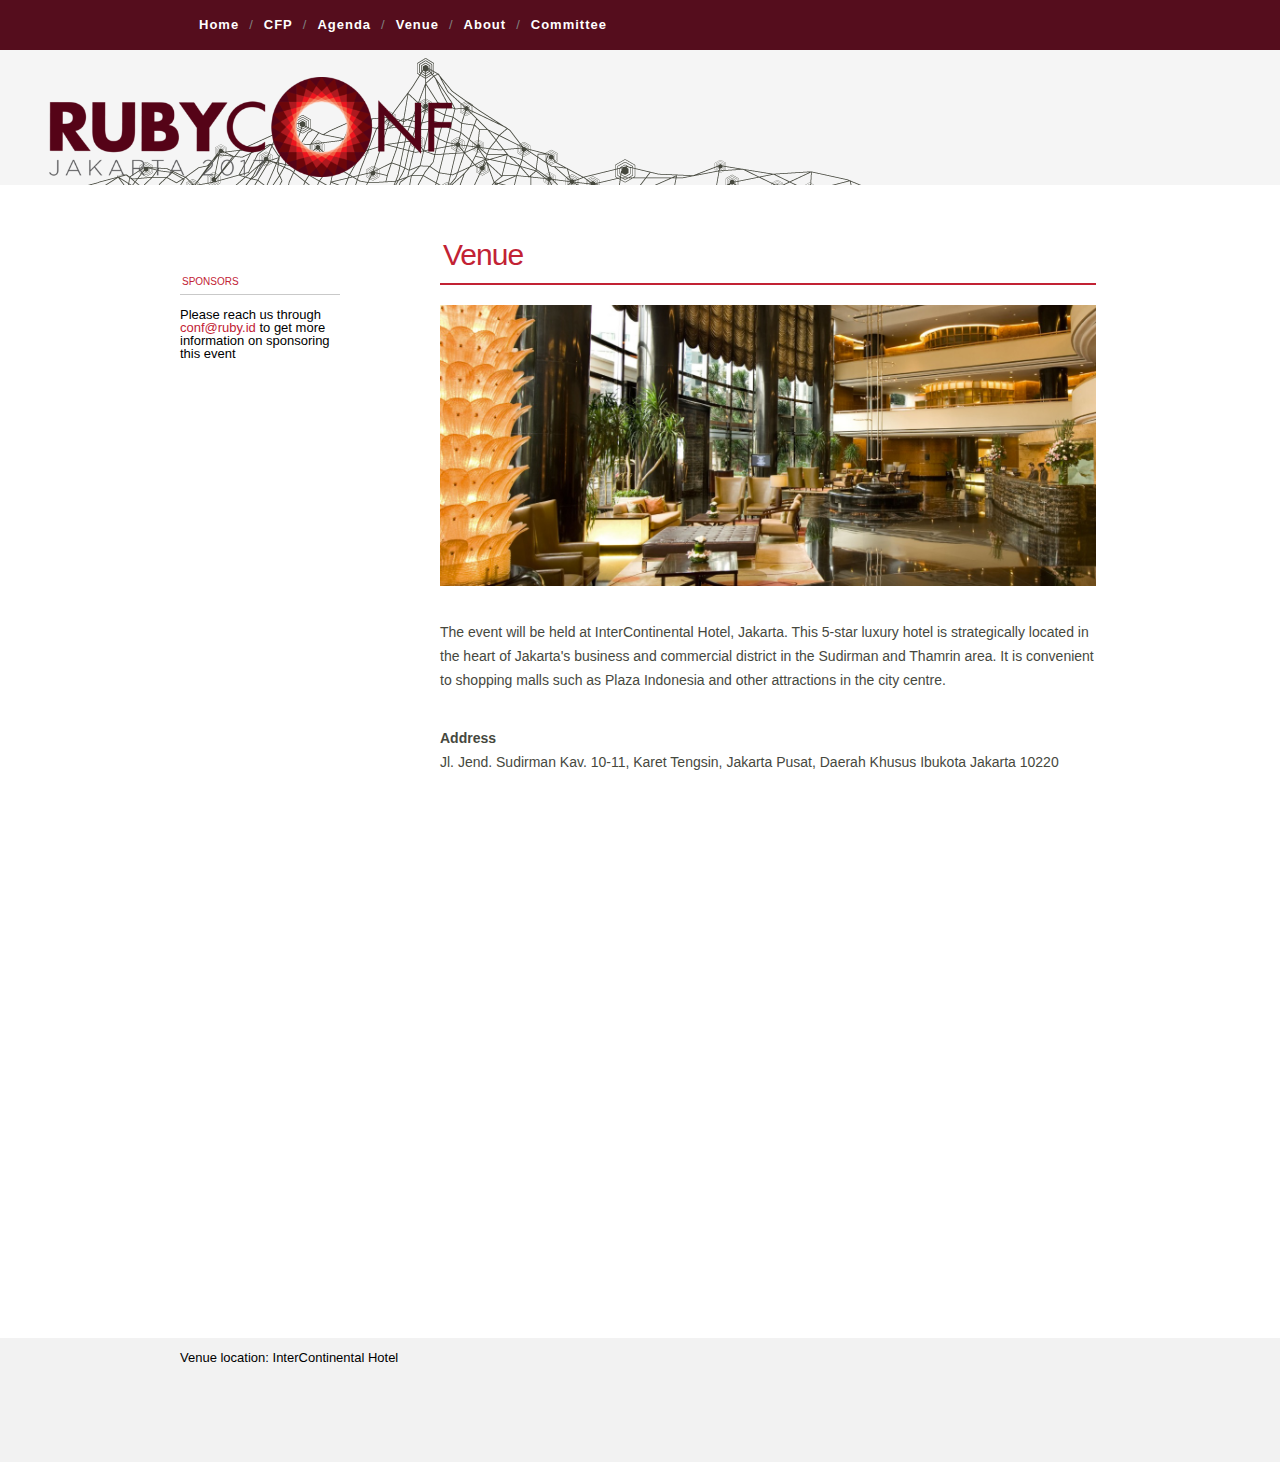
<file: conf/2017/venue/index.html>
<html>
  <head>
    <title>RubyConf 2017</title>
    <link rel='stylesheet' href='/conf/2017/site.css' type='text/css'>
  </head>

  <body>
    <div id='wrapper'>

      <div id="navigation-bg">
        <div id="navigation">
          <div class="menu-navigationtop-container">
            <ul id="menu-navigationtop" class="menu">
              <li><a href="/conf/2017">Home</a></li>
              <li><a href="https://docs.google.com/forms/d/e/1FAIpQLScsqNIz6VOYzOPukfN9X9saS-PwgN16_d1N3N5vIKgIUgJj5A/viewform" target="_blank">CFP</a></li>
              <!-- <li><a href="http://ruby.id/conf">Buy ticket</a></li> -->
              <li><a href="/conf/2017/agenda">Agenda</a></li>
              <!-- <li><a href="http://ruby.id/conf">Sponsors</a></li> -->
              <li><a href="/conf/2017/venue">Venue</a></li>
              <!-- <li><a href="http://ruby.id/conf">Workshop</a></li> -->
              <li><a href="/conf/2017/about">About</a></li>
              <li><a href="/conf/2017/committee">Committee</a></li>
            </ul>
          </div>
        </div>
      </div>


      <div id="header">
        <div id="logo-cta">
          <h1 id="logo"><a href="http://ruby.id/conf/2017"><img src="/conf/2017/logo.png" alt="RubyConf ID 2017"></a></h1>
          <div id="cta">
            <div class="menu-cta-container">
              <!--
              <ul id="menu-cta" class="menu">
                <li id="menu-item-104" class="menu-item menu-item-type-post_type menu-item-object-page menu-item-104">
                  <a href="http://nodesummit.com/agenda/">SEE THE SCHEDULE</a>
                </li>
                <li id="menu-item-103" class="black menu-item menu-item-type-post_type menu-item-object-page menu-item-103">
                  <a href="http://nodesummit.com/registration/">REGISTER NOW</a>
                </li>
              </ul>
              -->
            </div>
          </div><!--#cta-->
        </div>
      </div>

      <div id='container'>
        <div id='body'>
          <div id='sidebar'>
            <ul>
              <li id="sponsor-12" class="widget widget_sponsor">
                <h3>
                  <a href="#">SPONSORS</a>
                </h3>
                <p>Please reach us through <a href="mailto:conf@ruby.id">conf@ruby.id</a> to get more information on sponsoring this event</p>
                <!-- <div class="sponsors">
                  <ul>
                    <li class="cat-post-item">
                    </li>
                  </ul>
                </div> -->
              </li>
            </ul>
          </div><!-- sidebar -->

          <div id='content'>

            <h1>Venue</h1>
<img src="/assets/intercon.jpg" width="100%" height="auto" alt="intercon.jpg">
<p>
  The event will be held at InterContinental Hotel, Jakarta.
  This 5-star luxury hotel is strategically located in the heart of
  Jakarta's business and commercial district in the Sudirman and
  Thamrin area. It is convenient to shopping malls such as
  Plaza Indonesia and other attractions in the city centre.
</p>

<p>
  <strong>Address</strong>
  <br/>
  <span>Jl. Jend. Sudirman Kav. 10-11, Karet Tengsin, Jakarta Pusat, Daerah Khusus Ibukota Jakarta 10220</span>
  <iframe width="600" height="450" frameborder="0" style="border:0"
    src="https://www.google.com/maps/embed/v1/place?key=AIzaSyB89uOOaufCQs20mJx9zqjPWiRKDdrKlOY&q=InterContinental%sHotel%sJakarta" allowfullscreen>
  </iframe>
</p>


          </div>

          <div class='clearit'></div>

          <div id='bottom-bg'>
            <div id='bottom'>
              <p>Venue location: InterContinental Hotel</p>
              <div class='clearit'></div>
            </div>
          </div>
        </div> <!-- body -->
      </div> <!-- container -->
    </div> <!-- wrapper -->
  </body>
</html>
</file>
<file: assets/main.css>
/* CONFIGURATION */
/* Bodytext font */
/* Font for headings */
/* Text colors */
/* IMPORT CSS FILES */
article,
aside,
details,
figcaption,
figure,
footer,
header,
hgroup,
main,
nav,
section,
summary {
  display: block; }

audio,
canvas,
video {
  display: inline-block; }

audio:not([controls]) {
  display: none;
  height: 0; }

[hidden] {
  display: none; }

html {
  font-family: sans-serif;
  -webkit-text-size-adjust: 100%;
  -ms-text-size-adjust: 100%; }

body {
  margin: 0; }

a:focus {
  outline: thin dotted; }

a:active,
a:hover {
  outline: 0; }

h1 {
  font-size: 2em;
  margin: 0.67em 0; }

abbr[title] {
  border-bottom: 1px dotted; }

b,
strong {
  font-weight: bold; }

dfn {
  font-style: italic; }

hr {
  -moz-box-sizing: content-box;
  box-sizing: content-box;
  height: 0; }

mark {
  background: #ff0;
  color: #000; }

code,
kbd,
pre,
samp {
  font-family: monospace, serif;
  font-size: 1em; }

pre {
  white-space: pre-wrap; }

q {
  quotes: "\201C" "\201D" "\2018" "\2019"; }

small {
  font-size: 80%; }

sub,
sup {
  font-size: 75%;
  line-height: 0;
  position: relative;
  vertical-align: baseline; }

sup {
  top: -0.5em; }

sub {
  bottom: -0.25em; }

img {
  border: 0; }

svg:not(:root) {
  overflow: hidden; }

figure {
  margin: 0; }

fieldset {
  border: 1px solid #c0c0c0;
  margin: 0 2px;
  padding: 0.35em 0.625em 0.75em; }

legend {
  border: 0;
  padding: 0; }

button,
input,
select,
textarea {
  font-family: inherit;
  font-size: 100%;
  margin: 0; }

button,
input {
  line-height: normal; }

button,
select {
  text-transform: none; }

button,
html input[type="button"],
input[type="reset"],
input[type="submit"] {
  -webkit-appearance: button;
  cursor: pointer; }

button[disabled],
html input[disabled] {
  cursor: default; }

input[type="checkbox"],
input[type="radio"] {
  box-sizing: border-box;
  padding: 0; }

input[type="search"] {
  -webkit-appearance: textfield;
  -moz-box-sizing: content-box;
  -webkit-box-sizing: content-box;
  box-sizing: content-box; }

input[type="search"]::-webkit-search-cancel-button,
input[type="search"]::-webkit-search-decoration {
  -webkit-appearance: none; }

button::-moz-focus-inner,
input::-moz-focus-inner {
  border: 0;
  padding: 0; }

textarea {
  overflow: auto;
  vertical-align: top; }

table {
  border-collapse: collapse;
  border-spacing: 0; }

*,
*:before,
*:after {
  -webkit-box-sizing: border-box;
  -moz-box-sizing: border-box;
  box-sizing: border-box; }

html {
  font-size: 62.5%;
  -webkit-tap-highlight-color: transparent; }

body {
  font-family: "Helvetica Neue", Helvetica, Arial, sans-serif;
  font-size: 14px;
  line-height: 1.428571429;
  color: #333333;
  background-color: #ffffff; }

input,
button,
select,
textarea {
  font-family: inherit;
  font-size: inherit;
  line-height: inherit; }

button,
input,
select[multiple],
textarea {
  background-image: none; }

a {
  color: #428bca;
  text-decoration: none; }

a:hover,
a:focus {
  color: #2a6496;
  text-decoration: underline; }

a:focus {
  outline: thin dotted #333;
  outline: 5px auto -webkit-focus-ring-color;
  outline-offset: -2px; }

img {
  vertical-align: middle; }

.img-responsive {
  display: block;
  max-width: 100%;
  height: auto; }

.img-rounded {
  border-radius: 6px; }

.img-thumbnail {
  padding: 4px;
  line-height: 1.428571429;
  background-color: #ffffff;
  border: 1px solid #dddddd;
  border-radius: 4px;
  -webkit-transition: all 0.2s ease-in-out;
  transition: all 0.2s ease-in-out;
  display: inline-block;
  max-width: 100%;
  height: auto; }

.img-circle {
  border-radius: 50%; }

hr {
  margin-top: 20px;
  margin-bottom: 20px;
  border: 0;
  border-top: 1px solid #eeeeee; }

.sr-only {
  position: absolute;
  width: 1px;
  height: 1px;
  margin: -1px;
  padding: 0;
  overflow: hidden;
  clip: rect(0 0 0 0);
  border: 0; }

@media print {
  * {
    text-shadow: none !important;
    color: #000 !important;
    background: transparent !important;
    box-shadow: none !important; }

  a,
  a:visited {
    text-decoration: underline; }

  a[href]:after {
    content: " (" attr(href) ")"; }

  abbr[title]:after {
    content: " (" attr(title) ")"; }

  .ir a:after,
  a[href^="javascript:"]:after,
  a[href^="#"]:after {
    content: ""; }

  pre,
  blockquote {
    border: 1px solid #999;
    page-break-inside: avoid; }

  thead {
    display: table-header-group; }

  tr,
  img {
    page-break-inside: avoid; }

  img {
    max-width: 100% !important; }

  @page {
    margin: 2cm .5cm; }
  p,
  h2,
  h3 {
    orphans: 3;
    widows: 3; }

  h2,
  h3 {
    page-break-after: avoid; }

  .navbar {
    display: none; }

  .table td,
  .table th {
    background-color: #fff !important; }

  .btn > .caret,
  .dropup > .btn > .caret {
    border-top-color: #000 !important; }

  .label {
    border: 1px solid #000; }

  .table {
    border-collapse: collapse !important; }

  .table-bordered th,
  .table-bordered td {
    border: 1px solid #ddd !important; } }
p {
  margin: 0 0 10px; }

.lead {
  margin-bottom: 20px;
  font-size: 16.099999999999998px;
  font-weight: 200;
  line-height: 1.4; }

@media (min-width: 768px) {
  .lead {
    font-size: 21px; } }
small {
  font-size: 85%; }

cite {
  font-style: normal; }

.text-muted {
  color: #999999; }

.text-primary {
  color: #428bca; }

.text-warning {
  color: #c09853; }

.text-danger {
  color: #b94a48; }

.text-success {
  color: #468847; }

.text-info {
  color: #3a87ad; }

.text-left {
  text-align: left; }

.text-right {
  text-align: right; }

.text-center {
  text-align: center; }

h1,
h2,
h3,
h4,
h5,
h6,
.h1,
.h2,
.h3,
.h4,
.h5,
.h6 {
  font-family: "Helvetica Neue", Helvetica, Arial, sans-serif;
  font-weight: 500;
  line-height: 1.1; }

h1 small,
h2 small,
h3 small,
h4 small,
h5 small,
h6 small,
.h1 small,
.h2 small,
.h3 small,
.h4 small,
.h5 small,
.h6 small {
  font-weight: normal;
  line-height: 1;
  color: #999999; }

h1,
h2,
h3 {
  margin-top: 20px;
  margin-bottom: 10px; }

h4,
h5,
h6 {
  margin-top: 10px;
  margin-bottom: 10px; }

h1,
.h1 {
  font-size: 36px; }

h2,
.h2 {
  font-size: 30px; }

h3,
.h3 {
  font-size: 24px; }

h4,
.h4 {
  font-size: 18px; }

h5,
.h5 {
  font-size: 14px; }

h6,
.h6 {
  font-size: 12px; }

h1 small,
.h1 small {
  font-size: 24px; }

h2 small,
.h2 small {
  font-size: 18px; }

h3 small,
.h3 small,
h4 small,
.h4 small {
  font-size: 14px; }

.page-header {
  padding-bottom: 9px;
  margin: 40px 0 20px;
  border-bottom: 1px solid #eeeeee; }

ul,
ol {
  margin-top: 0;
  margin-bottom: 10px; }

ul ul,
ol ul,
ul ol,
ol ol {
  margin-bottom: 0; }

.list-unstyled {
  padding-left: 0;
  list-style: none; }

.list-inline {
  padding-left: 0;
  list-style: none; }

.list-inline > li {
  display: inline-block;
  padding-left: 5px;
  padding-right: 5px; }

dl {
  margin-bottom: 20px; }

dt,
dd {
  line-height: 1.428571429; }

dt {
  font-weight: bold; }

dd {
  margin-left: 0; }

@media (min-width: 768px) {
  .dl-horizontal dt {
    float: left;
    width: 160px;
    clear: left;
    text-align: right;
    overflow: hidden;
    text-overflow: ellipsis;
    white-space: nowrap; }

  .dl-horizontal dd {
    margin-left: 180px; }

  .dl-horizontal dd:before,
  .dl-horizontal dd:after {
    content: " ";
    /* 1 */
    display: table;
    /* 2 */ }

  .dl-horizontal dd:after {
    clear: both; } }
abbr[title],
abbr[data-original-title] {
  cursor: help;
  border-bottom: 1px dotted #999999; }

abbr.initialism {
  font-size: 90%;
  text-transform: uppercase; }

blockquote {
  padding: 10px 20px;
  margin: 0 0 20px;
  border-left: 5px solid #eeeeee; }

blockquote p {
  font-size: 17.5px;
  font-weight: 300;
  line-height: 1.25; }

blockquote p:last-child {
  margin-bottom: 0; }

blockquote small {
  display: block;
  line-height: 1.428571429;
  color: #999999; }

blockquote small:before {
  content: '\2014 \00A0'; }

blockquote.pull-right {
  padding-right: 15px;
  padding-left: 0;
  border-right: 5px solid #eeeeee;
  border-left: 0; }

blockquote.pull-right p,
blockquote.pull-right small {
  text-align: right; }

blockquote.pull-right small:before {
  content: ''; }

blockquote.pull-right small:after {
  content: '\00A0 \2014'; }

q:before,
q:after,
blockquote:before,
blockquote:after {
  content: ""; }

address {
  display: block;
  margin-bottom: 20px;
  font-style: normal;
  line-height: 1.428571429; }

code,
pre {
  font-family: Monaco, Menlo, Consolas, "Courier New", monospace; }

code {
  padding: 2px 4px;
  font-size: 90%;
  color: #c7254e;
  background-color: #f9f2f4;
  white-space: nowrap;
  border-radius: 4px; }

pre {
  display: block;
  padding: 9.5px;
  margin: 0 0 10px;
  font-size: 13px;
  line-height: 1.428571429;
  word-break: break-all;
  word-wrap: break-word;
  color: #333333;
  background-color: #f5f5f5;
  border: 1px solid #cccccc;
  border-radius: 4px; }

pre.prettyprint {
  margin-bottom: 20px; }

pre code {
  padding: 0;
  font-size: inherit;
  color: inherit;
  white-space: pre-wrap;
  background-color: transparent;
  border: 0; }

.pre-scrollable {
  max-height: 340px;
  overflow-y: scroll; }

table {
  max-width: 100%;
  background-color: transparent; }

th {
  text-align: left; }

.table {
  width: 100%;
  margin-bottom: 20px; }

.table thead > tr > th,
.table tbody > tr > th,
.table tfoot > tr > th,
.table thead > tr > td,
.table tbody > tr > td,
.table tfoot > tr > td {
  padding: 8px;
  line-height: 1.428571429;
  vertical-align: top;
  border-top: 1px solid #dddddd; }

.table thead > tr > th {
  vertical-align: bottom;
  border-bottom: 2px solid #dddddd; }

.table caption + thead tr:first-child th,
.table colgroup + thead tr:first-child th,
.table thead:first-child tr:first-child th,
.table caption + thead tr:first-child td,
.table colgroup + thead tr:first-child td,
.table thead:first-child tr:first-child td {
  border-top: 0; }

.table tbody + tbody {
  border-top: 2px solid #dddddd; }

.table .table {
  background-color: #ffffff; }

.table-condensed thead > tr > th,
.table-condensed tbody > tr > th,
.table-condensed tfoot > tr > th,
.table-condensed thead > tr > td,
.table-condensed tbody > tr > td,
.table-condensed tfoot > tr > td {
  padding: 5px; }

.table-bordered {
  border: 1px solid #dddddd; }

.table-bordered > thead > tr > th,
.table-bordered > tbody > tr > th,
.table-bordered > tfoot > tr > th,
.table-bordered > thead > tr > td,
.table-bordered > tbody > tr > td,
.table-bordered > tfoot > tr > td {
  border: 1px solid #dddddd; }

.table-bordered > thead > tr > th,
.table-bordered > thead > tr > td {
  border-bottom-width: 2px; }

.table-striped > tbody > tr:nth-child(odd) > td,
.table-striped > tbody > tr:nth-child(odd) > th {
  background-color: #f9f9f9; }

.table-hover > tbody > tr:hover > td,
.table-hover > tbody > tr:hover > th {
  background-color: #f5f5f5; }

table col[class*="col-"] {
  float: none;
  display: table-column; }

table td[class*="col-"],
table th[class*="col-"] {
  float: none;
  display: table-cell; }

.table > thead > tr > td.active,
.table > tbody > tr > td.active,
.table > tfoot > tr > td.active,
.table > thead > tr > th.active,
.table > tbody > tr > th.active,
.table > tfoot > tr > th.active,
.table > thead > tr.active > td,
.table > tbody > tr.active > td,
.table > tfoot > tr.active > td,
.table > thead > tr.active > th,
.table > tbody > tr.active > th,
.table > tfoot > tr.active > th {
  background-color: #f5f5f5; }

.table > thead > tr > td.success,
.table > tbody > tr > td.success,
.table > tfoot > tr > td.success,
.table > thead > tr > th.success,
.table > tbody > tr > th.success,
.table > tfoot > tr > th.success,
.table > thead > tr.success > td,
.table > tbody > tr.success > td,
.table > tfoot > tr.success > td,
.table > thead > tr.success > th,
.table > tbody > tr.success > th,
.table > tfoot > tr.success > th {
  background-color: #dff0d8;
  border-color: #d6e9c6; }

.table-hover > tbody > tr > td.success:hover,
.table-hover > tbody > tr > th.success:hover,
.table-hover > tbody > tr.success:hover > td {
  background-color: #d0e9c6;
  border-color: #c9e2b3; }

.table > thead > tr > td.danger,
.table > tbody > tr > td.danger,
.table > tfoot > tr > td.danger,
.table > thead > tr > th.danger,
.table > tbody > tr > th.danger,
.table > tfoot > tr > th.danger,
.table > thead > tr.danger > td,
.table > tbody > tr.danger > td,
.table > tfoot > tr.danger > td,
.table > thead > tr.danger > th,
.table > tbody > tr.danger > th,
.table > tfoot > tr.danger > th {
  background-color: #f2dede;
  border-color: #eed3d7; }

.table-hover > tbody > tr > td.danger:hover,
.table-hover > tbody > tr > th.danger:hover,
.table-hover > tbody > tr.danger:hover > td {
  background-color: #ebcccc;
  border-color: #e6c1c7; }

.table > thead > tr > td.warning,
.table > tbody > tr > td.warning,
.table > tfoot > tr > td.warning,
.table > thead > tr > th.warning,
.table > tbody > tr > th.warning,
.table > tfoot > tr > th.warning,
.table > thead > tr.warning > td,
.table > tbody > tr.warning > td,
.table > tfoot > tr.warning > td,
.table > thead > tr.warning > th,
.table > tbody > tr.warning > th,
.table > tfoot > tr.warning > th {
  background-color: #fcf8e3;
  border-color: #fbeed5; }

.table-hover > tbody > tr > td.warning:hover,
.table-hover > tbody > tr > th.warning:hover,
.table-hover > tbody > tr.warning:hover > td {
  background-color: #faf2cc;
  border-color: #f8e5be; }

@media (max-width: 768px) {
  .table-responsive {
    width: 100%;
    margin-bottom: 15px;
    overflow-y: hidden;
    overflow-x: scroll;
    border: 1px solid #dddddd; }

  .table-responsive > .table {
    margin-bottom: 0;
    background-color: #fff; }

  .table-responsive > .table > thead > tr > th,
  .table-responsive > .table > tbody > tr > th,
  .table-responsive > .table > tfoot > tr > th,
  .table-responsive > .table > thead > tr > td,
  .table-responsive > .table > tbody > tr > td,
  .table-responsive > .table > tfoot > tr > td {
    white-space: nowrap; }

  .table-responsive > .table-bordered {
    border: 0; }

  .table-responsive > .table-bordered > thead > tr > th:first-child,
  .table-responsive > .table-bordered > tbody > tr > th:first-child,
  .table-responsive > .table-bordered > tfoot > tr > th:first-child,
  .table-responsive > .table-bordered > thead > tr > td:first-child,
  .table-responsive > .table-bordered > tbody > tr > td:first-child,
  .table-responsive > .table-bordered > tfoot > tr > td:first-child {
    border-left: 0; }

  .table-responsive > .table-bordered > thead > tr > th:last-child,
  .table-responsive > .table-bordered > tbody > tr > th:last-child,
  .table-responsive > .table-bordered > tfoot > tr > th:last-child,
  .table-responsive > .table-bordered > thead > tr > td:last-child,
  .table-responsive > .table-bordered > tbody > tr > td:last-child,
  .table-responsive > .table-bordered > tfoot > tr > td:last-child {
    border-right: 0; }

  .table-responsive > .table-bordered > thead > tr:last-child > th,
  .table-responsive > .table-bordered > tbody > tr:last-child > th,
  .table-responsive > .table-bordered > tfoot > tr:last-child > th,
  .table-responsive > .table-bordered > thead > tr:last-child > td,
  .table-responsive > .table-bordered > tbody > tr:last-child > td,
  .table-responsive > .table-bordered > tfoot > tr:last-child > td {
    border-bottom: 0; } }
fieldset {
  padding: 0;
  margin: 0;
  border: 0; }

legend {
  display: block;
  width: 100%;
  padding: 0;
  margin-bottom: 20px;
  font-size: 21px;
  line-height: inherit;
  color: #333333;
  border: 0;
  border-bottom: 1px solid #e5e5e5; }

label {
  display: inline-block;
  margin-bottom: 5px;
  font-weight: bold; }

input[type="search"] {
  -webkit-box-sizing: border-box;
  -moz-box-sizing: border-box;
  box-sizing: border-box; }

input[type="radio"],
input[type="checkbox"] {
  margin: 4px 0 0;
  margin-top: 1px \9;
  /* IE8-9 */
  line-height: normal; }

input[type="file"] {
  display: block; }

select[multiple],
select[size] {
  height: auto; }

select optgroup {
  font-size: inherit;
  font-style: inherit;
  font-family: inherit; }

input[type="file"]:focus,
input[type="radio"]:focus,
input[type="checkbox"]:focus {
  outline: thin dotted #333;
  outline: 5px auto -webkit-focus-ring-color;
  outline-offset: -2px; }

input[type="number"]::-webkit-outer-spin-button,
input[type="number"]::-webkit-inner-spin-button {
  height: auto; }

.form-control:-moz-placeholder {
  color: #999999; }

.form-control::-moz-placeholder {
  color: #999999; }

.form-control:-ms-input-placeholder {
  color: #999999; }

.form-control::-webkit-input-placeholder {
  color: #999999; }

.form-control {
  display: block;
  width: 100%;
  height: 34px;
  padding: 6px 12px;
  font-size: 14px;
  line-height: 1.428571429;
  color: #555555;
  vertical-align: middle;
  background-color: #ffffff;
  border: 1px solid #cccccc;
  border-radius: 4px;
  -webkit-box-shadow: inset 0 1px 1px rgba(0, 0, 0, 0.075);
  box-shadow: inset 0 1px 1px rgba(0, 0, 0, 0.075);
  -webkit-transition: border-color ease-in-out .15s, box-shadow ease-in-out .15s;
  transition: border-color ease-in-out .15s, box-shadow ease-in-out .15s; }

.form-control:focus {
  border-color: #66afe9;
  outline: 0;
  -webkit-box-shadow: inset 0 1px 1px rgba(0, 0, 0, 0.075), 0 0 8px rgba(102, 175, 233, 0.6);
  box-shadow: inset 0 1px 1px rgba(0, 0, 0, 0.075), 0 0 8px rgba(102, 175, 233, 0.6); }

.form-control[disabled],
.form-control[readonly],
fieldset[disabled] .form-control {
  cursor: not-allowed;
  background-color: #eeeeee; }

textarea.form-control {
  height: auto; }

.form-group {
  margin-bottom: 15px; }

.radio,
.checkbox {
  display: block;
  min-height: 20px;
  margin-top: 10px;
  margin-bottom: 10px;
  padding-left: 20px;
  vertical-align: middle; }

.radio label,
.checkbox label {
  display: inline;
  margin-bottom: 0;
  font-weight: normal;
  cursor: pointer; }

.radio input[type="radio"],
.radio-inline input[type="radio"],
.checkbox input[type="checkbox"],
.checkbox-inline input[type="checkbox"] {
  float: left;
  margin-left: -20px; }

.radio + .radio,
.checkbox + .checkbox {
  margin-top: -5px; }

.radio-inline,
.checkbox-inline {
  display: inline-block;
  padding-left: 20px;
  margin-bottom: 0;
  vertical-align: middle;
  font-weight: normal;
  cursor: pointer; }

.radio-inline + .radio-inline,
.checkbox-inline + .checkbox-inline {
  margin-top: 0;
  margin-left: 10px; }

input[type="radio"][disabled],
input[type="checkbox"][disabled],
.radio[disabled],
.radio-inline[disabled],
.checkbox[disabled],
.checkbox-inline[disabled],
fieldset[disabled] input[type="radio"],
fieldset[disabled] input[type="checkbox"],
fieldset[disabled] .radio,
fieldset[disabled] .radio-inline,
fieldset[disabled] .checkbox,
fieldset[disabled] .checkbox-inline {
  cursor: not-allowed; }

.input-sm {
  height: 30px;
  padding: 5px 10px;
  font-size: 12px;
  line-height: 1.5;
  border-radius: 3px; }

select.input-sm {
  height: 30px;
  line-height: 30px; }

textarea.input-sm {
  height: auto; }

.input-lg {
  height: 45px;
  padding: 10px 16px;
  font-size: 18px;
  line-height: 1.33;
  border-radius: 6px; }

select.input-lg {
  height: 45px;
  line-height: 45px; }

textarea.input-lg {
  height: auto; }

.has-warning .help-block,
.has-warning .control-label {
  color: #c09853; }

.has-warning .form-control {
  border-color: #c09853;
  -webkit-box-shadow: inset 0 1px 1px rgba(0, 0, 0, 0.075);
  box-shadow: inset 0 1px 1px rgba(0, 0, 0, 0.075); }

.has-warning .form-control:focus {
  border-color: #a47e3c;
  -webkit-box-shadow: inset 0 1px 1px rgba(0, 0, 0, 0.075), 0 0 6px #dbc59e;
  box-shadow: inset 0 1px 1px rgba(0, 0, 0, 0.075), 0 0 6px #dbc59e; }

.has-warning .input-group-addon {
  color: #c09853;
  border-color: #c09853;
  background-color: #fcf8e3; }

.has-error .help-block,
.has-error .control-label {
  color: #b94a48; }

.has-error .form-control {
  border-color: #b94a48;
  -webkit-box-shadow: inset 0 1px 1px rgba(0, 0, 0, 0.075);
  box-shadow: inset 0 1px 1px rgba(0, 0, 0, 0.075); }

.has-error .form-control:focus {
  border-color: #953b39;
  -webkit-box-shadow: inset 0 1px 1px rgba(0, 0, 0, 0.075), 0 0 6px #d59392;
  box-shadow: inset 0 1px 1px rgba(0, 0, 0, 0.075), 0 0 6px #d59392; }

.has-error .input-group-addon {
  color: #b94a48;
  border-color: #b94a48;
  background-color: #f2dede; }

.has-success .help-block,
.has-success .control-label {
  color: #468847; }

.has-success .form-control {
  border-color: #468847;
  -webkit-box-shadow: inset 0 1px 1px rgba(0, 0, 0, 0.075);
  box-shadow: inset 0 1px 1px rgba(0, 0, 0, 0.075); }

.has-success .form-control:focus {
  border-color: #356635;
  -webkit-box-shadow: inset 0 1px 1px rgba(0, 0, 0, 0.075), 0 0 6px #7aba7b;
  box-shadow: inset 0 1px 1px rgba(0, 0, 0, 0.075), 0 0 6px #7aba7b; }

.has-success .input-group-addon {
  color: #468847;
  border-color: #468847;
  background-color: #dff0d8; }

.form-control-static {
  margin-bottom: 0;
  padding-top: 7px; }

.help-block {
  display: block;
  margin-top: 5px;
  margin-bottom: 10px;
  color: #737373; }

@media (min-width: 768px) {
  .form-inline .form-group {
    display: inline-block;
    margin-bottom: 0;
    vertical-align: middle; }

  .form-inline .form-control {
    display: inline-block; }

  .form-inline .radio,
  .form-inline .checkbox {
    display: inline-block;
    margin-top: 0;
    margin-bottom: 0;
    padding-left: 0; }

  .form-inline .radio input[type="radio"],
  .form-inline .checkbox input[type="checkbox"] {
    float: none;
    margin-left: 0; } }
.form-horizontal .control-label,
.form-horizontal .radio,
.form-horizontal .checkbox,
.form-horizontal .radio-inline,
.form-horizontal .checkbox-inline {
  margin-top: 0;
  margin-bottom: 0;
  padding-top: 7px; }

.form-horizontal .form-group {
  margin-left: -15px;
  margin-right: -15px; }

.form-horizontal .form-group:before,
.form-horizontal .form-group:after {
  content: " ";
  /* 1 */
  display: table;
  /* 2 */ }

.form-horizontal .form-group:after {
  clear: both; }

@media (min-width: 768px) {
  .form-horizontal .control-label {
    text-align: right; } }
/*.btn {
  display: inline-block;
  padding: 6px 12px;
  margin-bottom: 0;
  font-size: 14px;
  font-weight: normal;
  line-height: 1.428571429;
  text-align: center;
  vertical-align: middle;
  cursor: pointer;
  border: 1px solid transparent;
  border-radius: 4px;
  white-space: nowrap;
  -webkit-user-select: none;
  -moz-user-select: none;
  -ms-user-select: none;
  -o-user-select: none;
  user-select: none;
}
*/
.btn:focus {
  outline: thin dotted #333;
  outline: 5px auto -webkit-focus-ring-color;
  outline-offset: -2px; }

.btn:hover,
.btn:focus {
  color: #333333;
  text-decoration: none; }

.btn:active,
.btn.active {
  outline: 0;
  background-image: none;
  -webkit-box-shadow: inset 0 3px 5px rgba(0, 0, 0, 0.125);
  box-shadow: inset 0 3px 5px rgba(0, 0, 0, 0.125); }

.btn.disabled,
.btn[disabled],
fieldset[disabled] .btn {
  cursor: not-allowed;
  pointer-events: none;
  opacity: 0.65;
  filter: alpha(opacity=65);
  -webkit-box-shadow: none;
  box-shadow: none; }

.btn-default {
  color: #333333;
  background-color: #ffffff;
  border-color: #cccccc; }

.btn-default:hover,
.btn-default:focus,
.btn-default:active,
.btn-default.active,
.open .dropdown-toggle.btn-default {
  color: #333333;
  background-color: #ebebeb;
  border-color: #adadad; }

.btn-default:active,
.btn-default.active,
.open .dropdown-toggle.btn-default {
  background-image: none; }

.btn-default.disabled,
.btn-default[disabled],
fieldset[disabled] .btn-default,
.btn-default.disabled:hover,
.btn-default[disabled]:hover,
fieldset[disabled] .btn-default:hover,
.btn-default.disabled:focus,
.btn-default[disabled]:focus,
fieldset[disabled] .btn-default:focus,
.btn-default.disabled:active,
.btn-default[disabled]:active,
fieldset[disabled] .btn-default:active,
.btn-default.disabled.active,
.btn-default[disabled].active,
fieldset[disabled] .btn-default.active {
  background-color: #ffffff;
  border-color: #cccccc; }

.btn-primary {
  color: #ffffff;
  background-color: #428bca;
  border-color: #357ebd; }

.btn-primary:hover,
.btn-primary:focus,
.btn-primary:active,
.btn-primary.active,
.open .dropdown-toggle.btn-primary {
  color: #ffffff;
  background-color: #3276b1;
  border-color: #285e8e; }

.btn-primary:active,
.btn-primary.active,
.open .dropdown-toggle.btn-primary {
  background-image: none; }

.btn-primary.disabled,
.btn-primary[disabled],
fieldset[disabled] .btn-primary,
.btn-primary.disabled:hover,
.btn-primary[disabled]:hover,
fieldset[disabled] .btn-primary:hover,
.btn-primary.disabled:focus,
.btn-primary[disabled]:focus,
fieldset[disabled] .btn-primary:focus,
.btn-primary.disabled:active,
.btn-primary[disabled]:active,
fieldset[disabled] .btn-primary:active,
.btn-primary.disabled.active,
.btn-primary[disabled].active,
fieldset[disabled] .btn-primary.active {
  background-color: #428bca;
  border-color: #357ebd; }

.btn-warning {
  color: #ffffff;
  background-color: #f0ad4e;
  border-color: #eea236; }

.btn-warning:hover,
.btn-warning:focus,
.btn-warning:active,
.btn-warning.active,
.open .dropdown-toggle.btn-warning {
  color: #ffffff;
  background-color: #ed9c28;
  border-color: #d58512; }

.btn-warning:active,
.btn-warning.active,
.open .dropdown-toggle.btn-warning {
  background-image: none; }

.btn-warning.disabled,
.btn-warning[disabled],
fieldset[disabled] .btn-warning,
.btn-warning.disabled:hover,
.btn-warning[disabled]:hover,
fieldset[disabled] .btn-warning:hover,
.btn-warning.disabled:focus,
.btn-warning[disabled]:focus,
fieldset[disabled] .btn-warning:focus,
.btn-warning.disabled:active,
.btn-warning[disabled]:active,
fieldset[disabled] .btn-warning:active,
.btn-warning.disabled.active,
.btn-warning[disabled].active,
fieldset[disabled] .btn-warning.active {
  background-color: #f0ad4e;
  border-color: #eea236; }

.btn-danger {
  color: #ffffff;
  background-color: #d9534f;
  border-color: #d43f3a; }

.btn-danger:hover,
.btn-danger:focus,
.btn-danger:active,
.btn-danger.active,
.open .dropdown-toggle.btn-danger {
  color: #ffffff;
  background-color: #d2322d;
  border-color: #ac2925; }

.btn-danger:active,
.btn-danger.active,
.open .dropdown-toggle.btn-danger {
  background-image: none; }

.btn-danger.disabled,
.btn-danger[disabled],
fieldset[disabled] .btn-danger,
.btn-danger.disabled:hover,
.btn-danger[disabled]:hover,
fieldset[disabled] .btn-danger:hover,
.btn-danger.disabled:focus,
.btn-danger[disabled]:focus,
fieldset[disabled] .btn-danger:focus,
.btn-danger.disabled:active,
.btn-danger[disabled]:active,
fieldset[disabled] .btn-danger:active,
.btn-danger.disabled.active,
.btn-danger[disabled].active,
fieldset[disabled] .btn-danger.active {
  background-color: #d9534f;
  border-color: #d43f3a; }

.btn-success {
  color: #ffffff;
  background-color: #5cb85c;
  border-color: #4cae4c; }

.btn-success:hover,
.btn-success:focus,
.btn-success:active,
.btn-success.active,
.open .dropdown-toggle.btn-success {
  color: #ffffff;
  background-color: #47a447;
  border-color: #398439; }

.btn-success:active,
.btn-success.active,
.open .dropdown-toggle.btn-success {
  background-image: none; }

.btn-success.disabled,
.btn-success[disabled],
fieldset[disabled] .btn-success,
.btn-success.disabled:hover,
.btn-success[disabled]:hover,
fieldset[disabled] .btn-success:hover,
.btn-success.disabled:focus,
.btn-success[disabled]:focus,
fieldset[disabled] .btn-success:focus,
.btn-success.disabled:active,
.btn-success[disabled]:active,
fieldset[disabled] .btn-success:active,
.btn-success.disabled.active,
.btn-success[disabled].active,
fieldset[disabled] .btn-success.active {
  background-color: #5cb85c;
  border-color: #4cae4c; }

.btn-info {
  color: #ffffff;
  background-color: #5bc0de;
  border-color: #46b8da; }

.btn-info:hover,
.btn-info:focus,
.btn-info:active,
.btn-info.active,
.open .dropdown-toggle.btn-info {
  color: #ffffff;
  background-color: #39b3d7;
  border-color: #269abc; }

.btn-info:active,
.btn-info.active,
.open .dropdown-toggle.btn-info {
  background-image: none; }

.btn-info.disabled,
.btn-info[disabled],
fieldset[disabled] .btn-info,
.btn-info.disabled:hover,
.btn-info[disabled]:hover,
fieldset[disabled] .btn-info:hover,
.btn-info.disabled:focus,
.btn-info[disabled]:focus,
fieldset[disabled] .btn-info:focus,
.btn-info.disabled:active,
.btn-info[disabled]:active,
fieldset[disabled] .btn-info:active,
.btn-info.disabled.active,
.btn-info[disabled].active,
fieldset[disabled] .btn-info.active {
  background-color: #5bc0de;
  border-color: #46b8da; }

.btn-link {
  color: #428bca;
  font-weight: normal;
  cursor: pointer;
  border-radius: 0; }

.btn-link,
.btn-link:active,
.btn-link[disabled],
fieldset[disabled] .btn-link {
  background-color: transparent;
  -webkit-box-shadow: none;
  box-shadow: none; }

.btn-link,
.btn-link:hover,
.btn-link:focus,
.btn-link:active {
  border-color: transparent; }

.btn-link:hover,
.btn-link:focus {
  color: #2a6496;
  text-decoration: underline;
  background-color: transparent; }

.btn-link[disabled]:hover,
fieldset[disabled] .btn-link:hover,
.btn-link[disabled]:focus,
fieldset[disabled] .btn-link:focus {
  color: #999999;
  text-decoration: none; }

.btn-lg {
  padding: 10px 16px;
  font-size: 18px;
  line-height: 1.33;
  border-radius: 6px; }

.btn-sm,
.btn-xs {
  padding: 5px 10px;
  font-size: 12px;
  line-height: 1.5;
  border-radius: 3px; }

.btn-xs {
  padding: 1px 5px; }

.btn-block {
  display: block;
  width: 100%;
  padding-left: 0;
  padding-right: 0; }

.btn-block + .btn-block {
  margin-top: 5px; }

.caret {
  display: inline-block;
  width: 0;
  height: 0;
  margin-left: 2px;
  vertical-align: middle;
  border-top: 4px solid #000000;
  border-right: 4px solid transparent;
  border-left: 4px solid transparent;
  border-bottom: 0 dotted;
  content: ""; }

.dropdown {
  position: relative; }

.dropdown-toggle:focus {
  outline: 0; }

.dropdown-menu {
  position: absolute;
  top: 100%;
  left: 0;
  z-index: 1000;
  display: none;
  float: left;
  min-width: 160px;
  padding: 5px 0;
  margin: 2px 0 0;
  list-style: none;
  font-size: 14px;
  background-color: #ffffff;
  border: 1px solid #cccccc;
  border: 1px solid rgba(0, 0, 0, 0.15);
  border-radius: 4px;
  -webkit-box-shadow: 0 6px 12px rgba(0, 0, 0, 0.175);
  box-shadow: 0 6px 12px rgba(0, 0, 0, 0.175);
  background-clip: padding-box; }

.dropdown-menu.pull-right {
  right: 0;
  left: auto; }

.dropdown-menu .divider {
  height: 1px;
  margin: 9px 0;
  overflow: hidden;
  background-color: #e5e5e5; }

.dropdown-menu > li > a {
  display: block;
  padding: 3px 20px;
  clear: both;
  font-weight: normal;
  line-height: 1.428571429;
  color: #333333;
  white-space: nowrap; }

.dropdown-menu > li > a:hover,
.dropdown-menu > li > a:focus {
  text-decoration: none;
  color: #ffffff;
  background-color: #428bca; }

.dropdown-menu > .active > a,
.dropdown-menu > .active > a:hover,
.dropdown-menu > .active > a:focus {
  color: #ffffff;
  text-decoration: none;
  outline: 0;
  background-color: #428bca; }

.dropdown-menu > .disabled > a,
.dropdown-menu > .disabled > a:hover,
.dropdown-menu > .disabled > a:focus {
  color: #999999; }

.dropdown-menu > .disabled > a:hover,
.dropdown-menu > .disabled > a:focus {
  text-decoration: none;
  background-color: transparent;
  background-image: none;
  filter: progid:DXImageTransform.Microsoft.gradient(enabled = false);
  cursor: not-allowed; }

.open > .dropdown-menu {
  display: block; }

.open > a {
  outline: 0; }

.dropdown-header {
  display: block;
  padding: 3px 20px;
  font-size: 12px;
  line-height: 1.428571429;
  color: #999999; }

.dropdown-backdrop {
  position: fixed;
  left: 0;
  right: 0;
  bottom: 0;
  top: 0;
  z-index: 990; }

.pull-right > .dropdown-menu {
  right: 0;
  left: auto; }

.dropup .caret,
.navbar-fixed-bottom .dropdown .caret {
  border-top: 0 dotted;
  border-bottom: 4px solid #000000;
  content: ""; }

.dropup .dropdown-menu,
.navbar-fixed-bottom .dropdown .dropdown-menu {
  top: auto;
  bottom: 100%;
  margin-bottom: 1px; }

@media (min-width: 768px) {
  .navbar-right .dropdown-menu {
    right: 0;
    left: auto; } }
input[type="submit"].btn-block,
input[type="reset"].btn-block,
input[type="button"].btn-block {
  width: 100%; }

@-ms-viewport {
  width: device-width; }
@media screen and (max-width: 400px) {
  @-ms-viewport {
    width: 320px; } }
.hidden {
  display: none !important;
  visibility: hidden !important; }

.visible-xs {
  display: none !important; }

tr.visible-xs {
  display: none !important; }

th.visible-xs,
td.visible-xs {
  display: none !important; }

@media (max-width: 767px) {
  .visible-xs {
    display: block !important; }

  tr.visible-xs {
    display: table-row !important; }

  th.visible-xs,
  td.visible-xs {
    display: table-cell !important; } }
@media (min-width: 768px) and (max-width: 991px) {
  .visible-xs.visible-sm {
    display: block !important; }

  tr.visible-xs.visible-sm {
    display: table-row !important; }

  th.visible-xs.visible-sm,
  td.visible-xs.visible-sm {
    display: table-cell !important; } }
@media (min-width: 992px) and (max-width: 1199px) {
  .visible-xs.visible-md {
    display: block !important; }

  tr.visible-xs.visible-md {
    display: table-row !important; }

  th.visible-xs.visible-md,
  td.visible-xs.visible-md {
    display: table-cell !important; } }
@media (min-width: 1200px) {
  .visible-xs.visible-lg {
    display: block !important; }

  tr.visible-xs.visible-lg {
    display: table-row !important; }

  th.visible-xs.visible-lg,
  td.visible-xs.visible-lg {
    display: table-cell !important; } }
.visible-sm {
  display: none !important; }

tr.visible-sm {
  display: none !important; }

th.visible-sm,
td.visible-sm {
  display: none !important; }

@media (max-width: 767px) {
  .visible-sm.visible-xs {
    display: block !important; }

  tr.visible-sm.visible-xs {
    display: table-row !important; }

  th.visible-sm.visible-xs,
  td.visible-sm.visible-xs {
    display: table-cell !important; } }
@media (min-width: 768px) and (max-width: 991px) {
  .visible-sm {
    display: block !important; }

  tr.visible-sm {
    display: table-row !important; }

  th.visible-sm,
  td.visible-sm {
    display: table-cell !important; } }
@media (min-width: 992px) and (max-width: 1199px) {
  .visible-sm.visible-md {
    display: block !important; }

  tr.visible-sm.visible-md {
    display: table-row !important; }

  th.visible-sm.visible-md,
  td.visible-sm.visible-md {
    display: table-cell !important; } }
@media (min-width: 1200px) {
  .visible-sm.visible-lg {
    display: block !important; }

  tr.visible-sm.visible-lg {
    display: table-row !important; }

  th.visible-sm.visible-lg,
  td.visible-sm.visible-lg {
    display: table-cell !important; } }
.visible-md {
  display: none !important; }

tr.visible-md {
  display: none !important; }

th.visible-md,
td.visible-md {
  display: none !important; }

@media (max-width: 767px) {
  .visible-md.visible-xs {
    display: block !important; }

  tr.visible-md.visible-xs {
    display: table-row !important; }

  th.visible-md.visible-xs,
  td.visible-md.visible-xs {
    display: table-cell !important; } }
@media (min-width: 768px) and (max-width: 991px) {
  .visible-md.visible-sm {
    display: block !important; }

  tr.visible-md.visible-sm {
    display: table-row !important; }

  th.visible-md.visible-sm,
  td.visible-md.visible-sm {
    display: table-cell !important; } }
@media (min-width: 992px) and (max-width: 1199px) {
  .visible-md {
    display: block !important; }

  tr.visible-md {
    display: table-row !important; }

  th.visible-md,
  td.visible-md {
    display: table-cell !important; } }
@media (min-width: 1200px) {
  .visible-md.visible-lg {
    display: block !important; }

  tr.visible-md.visible-lg {
    display: table-row !important; }

  th.visible-md.visible-lg,
  td.visible-md.visible-lg {
    display: table-cell !important; } }
.visible-lg {
  display: none !important; }

tr.visible-lg {
  display: none !important; }

th.visible-lg,
td.visible-lg {
  display: none !important; }

@media (max-width: 767px) {
  .visible-lg.visible-xs {
    display: block !important; }

  tr.visible-lg.visible-xs {
    display: table-row !important; }

  th.visible-lg.visible-xs,
  td.visible-lg.visible-xs {
    display: table-cell !important; } }
@media (min-width: 768px) and (max-width: 991px) {
  .visible-lg.visible-sm {
    display: block !important; }

  tr.visible-lg.visible-sm {
    display: table-row !important; }

  th.visible-lg.visible-sm,
  td.visible-lg.visible-sm {
    display: table-cell !important; } }
@media (min-width: 992px) and (max-width: 1199px) {
  .visible-lg.visible-md {
    display: block !important; }

  tr.visible-lg.visible-md {
    display: table-row !important; }

  th.visible-lg.visible-md,
  td.visible-lg.visible-md {
    display: table-cell !important; } }
@media (min-width: 1200px) {
  .visible-lg {
    display: block !important; }

  tr.visible-lg {
    display: table-row !important; }

  th.visible-lg,
  td.visible-lg {
    display: table-cell !important; } }
.hidden-xs {
  display: block !important; }

tr.hidden-xs {
  display: table-row !important; }

th.hidden-xs,
td.hidden-xs {
  display: table-cell !important; }

@media (max-width: 767px) {
  .hidden-xs {
    display: none !important; }

  tr.hidden-xs {
    display: none !important; }

  th.hidden-xs,
  td.hidden-xs {
    display: none !important; } }
@media (min-width: 768px) and (max-width: 991px) {
  .hidden-xs.hidden-sm {
    display: none !important; }

  tr.hidden-xs.hidden-sm {
    display: none !important; }

  th.hidden-xs.hidden-sm,
  td.hidden-xs.hidden-sm {
    display: none !important; } }
@media (min-width: 992px) and (max-width: 1199px) {
  .hidden-xs.hidden-md {
    display: none !important; }

  tr.hidden-xs.hidden-md {
    display: none !important; }

  th.hidden-xs.hidden-md,
  td.hidden-xs.hidden-md {
    display: none !important; } }
@media (min-width: 1200px) {
  .hidden-xs.hidden-lg {
    display: none !important; }

  tr.hidden-xs.hidden-lg {
    display: none !important; }

  th.hidden-xs.hidden-lg,
  td.hidden-xs.hidden-lg {
    display: none !important; } }
.hidden-sm {
  display: block !important; }

tr.hidden-sm {
  display: table-row !important; }

th.hidden-sm,
td.hidden-sm {
  display: table-cell !important; }

@media (max-width: 767px) {
  .hidden-sm.hidden-xs {
    display: none !important; }

  tr.hidden-sm.hidden-xs {
    display: none !important; }

  th.hidden-sm.hidden-xs,
  td.hidden-sm.hidden-xs {
    display: none !important; } }
@media (min-width: 768px) and (max-width: 991px) {
  .hidden-sm {
    display: none !important; }

  tr.hidden-sm {
    display: none !important; }

  th.hidden-sm,
  td.hidden-sm {
    display: none !important; } }
@media (min-width: 992px) and (max-width: 1199px) {
  .hidden-sm.hidden-md {
    display: none !important; }

  tr.hidden-sm.hidden-md {
    display: none !important; }

  th.hidden-sm.hidden-md,
  td.hidden-sm.hidden-md {
    display: none !important; } }
@media (min-width: 1200px) {
  .hidden-sm.hidden-lg {
    display: none !important; }

  tr.hidden-sm.hidden-lg {
    display: none !important; }

  th.hidden-sm.hidden-lg,
  td.hidden-sm.hidden-lg {
    display: none !important; } }
.hidden-md {
  display: block !important; }

tr.hidden-md {
  display: table-row !important; }

th.hidden-md,
td.hidden-md {
  display: table-cell !important; }

@media (max-width: 767px) {
  .hidden-md.hidden-xs {
    display: none !important; }

  tr.hidden-md.hidden-xs {
    display: none !important; }

  th.hidden-md.hidden-xs,
  td.hidden-md.hidden-xs {
    display: none !important; } }
@media (min-width: 768px) and (max-width: 991px) {
  .hidden-md.hidden-sm {
    display: none !important; }

  tr.hidden-md.hidden-sm {
    display: none !important; }

  th.hidden-md.hidden-sm,
  td.hidden-md.hidden-sm {
    display: none !important; } }
@media (min-width: 992px) and (max-width: 1199px) {
  .hidden-md {
    display: none !important; }

  tr.hidden-md {
    display: none !important; }

  th.hidden-md,
  td.hidden-md {
    display: none !important; } }
@media (min-width: 1200px) {
  .hidden-md.hidden-lg {
    display: none !important; }

  tr.hidden-md.hidden-lg {
    display: none !important; }

  th.hidden-md.hidden-lg,
  td.hidden-md.hidden-lg {
    display: none !important; } }
.hidden-lg {
  display: block !important; }

tr.hidden-lg {
  display: table-row !important; }

th.hidden-lg,
td.hidden-lg {
  display: table-cell !important; }

@media (max-width: 767px) {
  .hidden-lg.hidden-xs {
    display: none !important; }

  tr.hidden-lg.hidden-xs {
    display: none !important; }

  th.hidden-lg.hidden-xs,
  td.hidden-lg.hidden-xs {
    display: none !important; } }
@media (min-width: 768px) and (max-width: 991px) {
  .hidden-lg.hidden-sm {
    display: none !important; }

  tr.hidden-lg.hidden-sm {
    display: none !important; }

  th.hidden-lg.hidden-sm,
  td.hidden-lg.hidden-sm {
    display: none !important; } }
@media (min-width: 992px) and (max-width: 1199px) {
  .hidden-lg.hidden-md {
    display: none !important; }

  tr.hidden-lg.hidden-md {
    display: none !important; }

  th.hidden-lg.hidden-md,
  td.hidden-lg.hidden-md {
    display: none !important; } }
@media (min-width: 1200px) {
  .hidden-lg {
    display: none !important; }

  tr.hidden-lg {
    display: none !important; }

  th.hidden-lg,
  td.hidden-lg {
    display: none !important; } }
.visible-print {
  display: none !important; }

tr.visible-print {
  display: none !important; }

th.visible-print,
td.visible-print {
  display: none !important; }

@media print {
  .visible-print {
    display: block !important; }

  tr.visible-print {
    display: table-row !important; }

  th.visible-print,
  td.visible-print {
    display: table-cell !important; }

  .hidden-print {
    display: none !important; }

  tr.hidden-print {
    display: none !important; }

  th.hidden-print,
  td.hidden-print {
    display: none !important; } }
body {
  margin: 0;
  border: 0;
  padding: 80px 0 0;
  font-family: "Droid Sans", "Helvetica Neue", Helvetica, Arial, sans-serif;
  color: #21272d;
  -webkit-font-smoothing: antialiased;
  text-rendering: optimizelegibility;
  font-size: 17px; }

.is-visible .site-nav {
  top: 100px; }
.is-visible .top-nav {
  opacity: 1;
  -webkit-transform: translate3d(0px, 0px, 0px);
  transition: 0.3s all ease;
  top: -200px; }

h1, h2, h3, h4, h5 {
  color: #263c4c; }

h1, h2 {
  font-family: "Droid Sans", "Helvetica Neue", Helvetica, Arial, sans-serif; }

a {
  color: #2077b2;
  text-decoration: none;
  transition: all 0.2s ease; }
  a:hover {
    color: black;
    text-decoration: none; }

.container {
  max-width: 820px;
  margin: 0 auto; }

.article-cover, .blog-cover {
  max-width: 100%;
  margin-top: 0;
  position: relative;
  max-height: 460px;
  overflow: hidden;
  background: #eee; }
  .article-cover > div, .blog-cover > div {
    max-height: 480px;
    line-height: 0; }
  .article-cover .image, .blog-cover .image {
    width: 100%;
    top: 0;
    position: relative; }

.index {
  margin: 0 5em; }
  .index > div {
    display: table-cell; }
  .index .title {
    margin: 0em 0 0.6em; }
  .index .avatar {
    float: left;
    border-radius: 62px;
    height: 48px;
    width: 48px;
    margin-top: 0;
    margin-right: 30px; }

.blog-cover {
  height: 320px;
  background-color: #111;
  background-size: cover;
  background-position: center center;
  z-index: 1; }
  .blog-cover section {
    text-align: center;
    position: absolute;
    left: 0;
    right: 0;
    top: 0;
    bottom: 0;
    background-color: rgba(0, 0, 0, 0.4);
    background-image: linear-gradient(bottom, rgba(0, 0, 0, 0.15) 0%, transparent 100%);
    background-image: -o-linear-gradient(bottom, rgba(0, 0, 0, 0.15) 0%, transparent 100%);
    background-image: -moz-linear-gradient(bottom, rgba(0, 0, 0, 0.15) 0%, transparent 100%);
    background-image: -webkit-linear-gradient(bottom, rgba(0, 0, 0, 0.15) 0%, transparent 100%);
    background-image: -ms-linear-gradient(bottom, rgba(0, 0, 0, 0.15) 0%, transparent 100%);
    background-image: -webkit-gradient(linear, left bottom, left top, color-stop(0, rgba(0, 0, 0, 0.15)), color-stop(1, transparent));
    padding: 100px 0;
    z-index: 10; }
    .blog-cover section a:last-child {
      margin: 1.5em 0 0 0; }
    .blog-cover section a {
      color: #fff;
      border: 0;
      width: 36px;
      height: 36px;
      border: 2px solid white;
      display: inline-block;
      padding: 10px 0;
      border-radius: 42px;
      margin: 1.5em 1em 0em 0;
      transition: 0.2s all ease;
      line-height: 0;
      text-align: center; }
      .blog-cover section a:hover {
        transition: 0.2s all ease;
        background: #fff; }
        .blog-cover section a:hover .icon-rss {
          background-position: 1px -11px; }
        .blog-cover section a:hover .icon-twitter {
          background-position: 0px -15px; }
        .blog-cover section a:hover .icon-facebook {
          background-position: 0px -14px; }
  .blog-cover h1 {
    font-size: 2.7em;
    line-height: 1.4em; }
  .blog-cover h3 {
    font-size: 1.3em; }
  .blog-cover h1, .blog-cover h3 {
    color: #fff;
    margin: 0;
    font-weight: 600; }

.pagination {
  text-align: center; }

.site-footer {
  padding: 5em 0;
  margin: 4em 0 0 0;
  background: whitesmoke;
  color: #aaa;
  font-size: 0.8em; }
  .site-footer a {
    color: #777;
    border: 0;
    margin: 0 0.5em; }
    .site-footer a:hover {
      color: #222; }
  .site-footer p {
    color: #999; }
    .site-footer p a {
      margin: 0;
      color: #999; }
  .site-footer nav {
    display: inline-block; }
  .site-footer .social {
    float: right; }
    .site-footer .social a {
      color: #000;
      border: 0;
      width: 36px;
      height: 36px;
      border: 2px solid black;
      display: inline-block;
      padding: 10px 0;
      border-radius: 42px;
      margin: 0 1em 0em 0;
      transition: 0.2s all ease;
      line-height: 0;
      text-align: center;
      opacity: 0.3; }
      .site-footer .social a:hover {
        opacity: 0.9; }

.muted {
  color: #848484; }

.btn {
  color: #fff;
  font-weight: bold;
  background-color: #54b89d;
  font-size: 1em;
  padding: 0.6em 1.2em;
  display: inline-block;
  position: relative;
  border: 0;
  text-align: center;
  text-decoration: none;
  font-style: normal;
  font-weight: 600;
  cursor: pointer;
  border-bottom: 1px solid rgba(0, 0, 0, 0.1);
  vertical-align: bottom;
  text-rendering: optimizeLegibility;
  border-radius: 2px;
  vertical-align: middle;
  font-family: "proxima-nova", "Helvetica Neue", Helvetica, Arial, sans-serif;
  border-radius: 2px;
  background: #4dab7d;
  border: 2px solid #4dab7d;
  text-transform: uppercase;
  white-space: nowrap; }
  .btn:hover {
    background: #3d8863;
    border-color: #3d8863;
    color: #fff; }
  .btn:active {
    box-shadow: none; }

.btn-outline {
  background: none;
  border-radius: 4px;
  font-size: 0.8em;
  border: 2px solid #2077b2;
  border-radius: 3px;
  color: #1c699c;
  transition: none; }
  .btn-outline:hover {
    border: 2px solid #1c699c;
    color: #185a87;
    background: none; }

.site-nav {
  background: #fff;
  height: 80px;
  position: absolute;
  left: 0;
  right: 0;
  top: 0;
  box-shadow: 0 0 1px 1px rgba(0, 0, 0, 0.1);
  -webkit-backface-visibility: hidden;
  -webkit-perspective: 1000;
  transition: all 0.35s ease;
  z-index: 100; }
  .site-nav .caret {
    opacity: 0.2; }
  .site-nav .brand img {
    height: 40px;
    margin-right: 10px;
    margin-top: -2px; }
  .site-nav .dropdown {
    display: inline-block; }
  .site-nav nav {
    padding: 22px 30px;
    float: left;
    height: 80px;
    display: table-cell; }
  .site-nav #navigation {
    padding-right: 0; }
    .site-nav #navigation a {
      border: 0;
      margin: 0 0.9em;
      display: inline-block; }
      .site-nav #navigation a:hover {
        color: #2077b2; }
    .site-nav #navigation > a, .site-nav #navigation .dropdown-toggle {
      color: #444;
      border: 0;
      font-weight: 600;
      font-size: 15px;
      display: inline-block; }
    .site-nav #navigation .dropdown-toggle {
      padding: 6px 0.5em;
      text-align: center; }
      .site-nav #navigation .dropdown-toggle:hover {
        background: #eee; }
  .site-nav .tagline {
    float: right;
    text-align: right;
    font-size: 15px;
    font-weight: 600; }
    .site-nav .tagline span {
      line-height: 0;
      padding-right: 20px; }

body.nav-hidden .site-nav {
  top: -100px;
  transition: all 0.35s ease;
  -webkit-transform: translate3d(0px, 0, 0px); }

article {
  background: #fff;
  padding: 60px 0;
  font-size: 18px; }
  article .container > header, article .container > section, article .container > footer {
    margin: 0 8em; }
  article .social {
    height: 40px;
    padding: 10px 0; }
    article .social > div {
      display: inline-block;
      min-width: 120px; }
  article .container > footer {
    border-top: 1px solid #ddd;
    border-bottom: 1px solid #ddd;
    padding-top: 1.5em;
    padding-bottom: 1.5em;
    margin-top: 1.5em;
    margin-bottom: 1.5em; }
  article header {
    margin-top: 2em;
    margin-bottom: 2em; }
    article header::after {
      content: " ";
      display: block;
      width: 1.5em;
      height: 0.2em;
      background: #ddd;
      margin: 1em 0; }
  article address {
    margin: 0;
    font-size: 0.9em;
    max-height: 48px; }
    article address p {
      margin: 0;
      display: inline-block; }
    article address img {
      border-radius: 54px;
      width: 64px;
      height: 64px;
      margin: 0 20px 0 0;
      display: inline-block;
      margin-top: -28px; }
    article address .follow {
      margin: 1em 0 0; }
  article p {
    font-size: 1em;
    line-height: 1.5;
    color: #21272d;
    font-weight: 400;
    margin: 0 0 1.5em; }
  article ol, article ul {
    font-weight: 600;
    margin: 1.5em 0;
    padding: 0;
    list-style-position: outside;
    padding-left: 1.5em; }
    article ol li, article ul li {
      font-weight: 400;
      margin-bottom: 0.5em; }
  article blockquote {
    border: 0;
    font-size: 24px;
    margin: 1.2em -4em 1.2em 0;
    padding: 0; }
    article blockquote p {
      font-size: 30px;
      line-height: 1.1;
      color: #2077b2;
      font-weight: 600; }
  article h1 {
    font-weight: 600;
    font-size: 2.1em;
    margin: 0.5em 0 1em; }
  article h2 {
    font-size: 1.5em;
    margin: 0.5em 0 1em;
    font-weight: 600; }
  article h3 {
    font-size: 1.3em;
    font-weight: 600; }
  article h4 {
    font-size: 1.2em;
    font-weight: 600; }
  article hr {
    margin: 3em 0; }
  article .meta {
    color: #848484;
    font-size: 13px;
    text-transform: uppercase;
    margin-bottom: 0.3em;
    font-weight: 400;
    letter-spacing: 1px; }
    article .meta time, article .meta address {
      display: inline;
      font-size: 13px; }
    article .meta a {
      border: 0;
      color: #848484; }
  article img {
    max-width: 100%;
    margin: 1em 0; }
  article .title {
    margin: 0.2em 0;
    font-weight: bold; }
    article .title a {
      border: 0; }
  article .subtitle {
    font-size: 1.4em;
    margin: 0.2em 0;
    color: #848484;
    font-weight: 300; }
  article .highlight {
    border: 0; }
    article .highlight .lineno {
      color: #848484; }
  article pre {
    border: 0;
    padding: 1.5em 3em;
    margin: 0 -3em 1.5em;
    background: whitesmoke;
    border: 0;
    border-radius: 2px;
    border-bottom: 1px solid #eee;
    width: 100%;
    font-size: 0.8em;
    overflow-x: auto;
    display: block; }
    article pre code {
      font-size: 0.8em;
      border: 0; }
  article code {
    border-bottom: 1px solid #ddd;
    border-radius: 2px;
    color: #222; }
  article .rounded img {
    border-radius: 6px; }
  article .border img {
    border: 1px solid #ddd; }
  article .full {
    margin: 1.5em -6em;
    padding: 0;
    text-align: center; }
    article .full iframe {
      max-width: 100% !important; }
    article .full img {
      max-width: 100%;
      margin: 0;
      transition: 0.5s all ease; }
    article .full.zoomable img {
      cursor: -webkit-zoom-in; }
    article .full.zoomable img.zoom {
      cursor: -webkit-zoom-out; }
    article .full.zoomable img.zoom {
      -webkit-transform: scale(1.2);
      transition: 0.4s all ease;
      box-shadow: 0 2px 5px rgba(0, 0, 0, 0.5); }

.icon {
  display: inline-block;
  width: 12px;
  height: 12px;
  vertical-align: middle;
  background-repeat: no-repeat; }

.icon-rss {
  background-image: url([data-uri]);
  background-size: 11px;
  background-position: 1px 0px; }

.icon-twitter {
  background-image: url([data-uri]);
  background-size: 14px;
  background-position: 1px 1px;
  width: 15px;
  height: 15px; }

.icon-facebook {
  background-image: url([data-uri]);
  background-size: 14px;
  background-position: 0 0;
  width: 14px;
  height: 14px; }

.icon-rss.black {
  background-position: 1px -11px; }

.icon-twitter.black {
  background-position: 1px -16px; }

.icon-facebook.black {
  background-position: 0px -14px; }

.highlight {
  background: #ffffff; }

.highlight .c {
  color: #999988;
  font-style: italic; }

/* Comment */
.highlight .err {
  color: #a61717;
  background-color: #e3d2d2; }

/* Error */
.highlight .k {
  font-weight: bold; }

/* Keyword */
.highlight .o {
  font-weight: bold; }

/* Operator */
.highlight .cm {
  color: #999988;
  font-style: italic; }

/* Comment.Multiline */
.highlight .cp {
  color: #999999;
  font-weight: bold; }

/* Comment.Preproc */
.highlight .c1 {
  color: #999988;
  font-style: italic; }

/* Comment.Single */
.highlight .cs {
  color: #999999;
  font-weight: bold;
  font-style: italic; }

/* Comment.Special */
.highlight .gd {
  color: #000000;
  background-color: #ffdddd; }

/* Generic.Deleted */
.highlight .gd .x {
  color: #000000;
  background-color: #ffaaaa; }

/* Generic.Deleted.Specific */
.highlight .ge {
  font-style: italic; }

/* Generic.Emph */
.highlight .gr {
  color: #aa0000; }

/* Generic.Error */
.highlight .gh {
  color: #999999; }

/* Generic.Heading */
.highlight .gi {
  color: #000000;
  background-color: #ddffdd; }

/* Generic.Inserted */
.highlight .gi .x {
  color: #000000;
  background-color: #aaffaa; }

/* Generic.Inserted.Specific */
.highlight .go {
  color: #888888; }

/* Generic.Output */
.highlight .gp {
  color: #555555; }

/* Generic.Prompt */
.highlight .gs {
  font-weight: bold; }

/* Generic.Strong */
.highlight .gu {
  color: #aaaaaa; }

/* Generic.Subheading */
.highlight .gt {
  color: #aa0000; }

/* Generic.Traceback */
.highlight .kc {
  font-weight: bold; }

/* Keyword.Constant */
.highlight .kd {
  font-weight: bold; }

/* Keyword.Declaration */
.highlight .kp {
  font-weight: bold; }

/* Keyword.Pseudo */
.highlight .kr {
  font-weight: bold; }

/* Keyword.Reserved */
.highlight .kt {
  color: #445588;
  font-weight: bold; }

/* Keyword.Type */
.highlight .m {
  color: #009999; }

/* Literal.Number */
.highlight .s {
  color: #d14; }

/* Literal.String */
.highlight .na {
  color: #008080; }

/* Name.Attribute */
.highlight .nb {
  color: #0086B3; }

/* Name.Builtin */
.highlight .nc {
  color: #445588;
  font-weight: bold; }

/* Name.Class */
.highlight .no {
  color: #008080; }

/* Name.Constant */
.highlight .ni {
  color: #800080; }

/* Name.Entity */
.highlight .ne {
  color: #990000;
  font-weight: bold; }

/* Name.Exception */
.highlight .nf {
  color: #990000;
  font-weight: bold; }

/* Name.Function */
.highlight .nn {
  color: #555555; }

/* Name.Namespace */
.highlight .nt {
  color: #000080; }

/* Name.Tag */
.highlight .nv {
  color: #008080; }

/* Name.Variable */
.highlight .ow {
  font-weight: bold; }

/* Operator.Word */
.highlight .w {
  color: #bbbbbb; }

/* Text.Whitespace */
.highlight .mf {
  color: #009999; }

/* Literal.Number.Float */
.highlight .mh {
  color: #009999; }

/* Literal.Number.Hex */
.highlight .mi {
  color: #009999; }

/* Literal.Number.Integer */
.highlight .mo {
  color: #009999; }

/* Literal.Number.Oct */
.highlight .sb {
  color: #d14; }

/* Literal.String.Backtick */
.highlight .sc {
  color: #d14; }

/* Literal.String.Char */
.highlight .sd {
  color: #d14; }

/* Literal.String.Doc */
.highlight .s2 {
  color: #d14; }

/* Literal.String.Double */
.highlight .se {
  color: #d14; }

/* Literal.String.Escape */
.highlight .sh {
  color: #d14; }

/* Literal.String.Heredoc */
.highlight .si {
  color: #d14; }

/* Literal.String.Interpol */
.highlight .sx {
  color: #d14; }

/* Literal.String.Other */
.highlight .sr {
  color: #009926; }

/* Literal.String.Regex */
.highlight .s1 {
  color: #d14; }

/* Literal.String.Single */
.highlight .ss {
  color: #990073; }

/* Literal.String.Symbol */
.highlight .bp {
  color: #999999; }

/* Name.Builtin.Pseudo */
.highlight .vc {
  color: #008080; }

/* Name.Variable.Class */
.highlight .vg {
  color: #008080; }

/* Name.Variable.Global */
.highlight .vi {
  color: #008080; }

/* Name.Variable.Instance */
.highlight .il {
  color: #009999; }

/* Literal.Number.Integer.Long */
@media (max-width: 1000px) {
  .tagline span {
    display: none; }

  .container > header, .container > section, .container > footer {
    padding: 0;
    margin: 1.5em 10%; }

  .container > section {
    padding-bottom: 1.5em; } }
@media (max-width: 720px) {
  article {
    padding-top: 30px; }
    article .container > header, article .container > section, article .container > footer {
      padding: 0;
      margin: 1.5em 10%; }
    article .container > footer {
      padding: 2em 0; }
    article .full, article pre {
      margin: 1em 0; }
    article pre {
      padding: 1em; }
    article blockquote {
      margin: 1em 0; }
      article blockquote p {
        font-size: 1em; }
    article h1 {
      font-size: 1.8em; }
    article h2 {
      font-size: 1.4em; }
    article p {
      font-size: 0.9em; }

  .blog-cover {
    height: 200px; }
    .blog-cover img {
      height: 200px;
      width: auto; }
    .blog-cover section {
      padding: 60px 0 0;
      text-align: center; }
      .blog-cover section a {
        margin: 0.5em; }
    .blog-cover h1 {
      font-size: 1.5em; }
    .blog-cover h3 {
      font-size: 1em; }

  .site-nav .tagline span {
    display: none; }

  .site-nav #navigation a {
    display: none; }
  .site-nav #navigation .brand {
    display: inline-block; }

  .site-footer {
    margin-top: 0;
    padding: 2em 10%;
    text-align: center; }
    .site-footer nav {
      display: block;
      float: none !important;
      padding: 1em; }

  .index {
    padding: 0;
    margin: 0 10%; }
    .index > div {
      margin: 0; }
    .index img {
      display: none; } }
section#box {
  text-align: center;
  padding: 4em 5%;
  max-width: 90%;
  margin: 0 auto;
  overflow: hidden; }
  section#box h2 {
    font-size: 3em;
    text-align: center;
    margin: 0 auto 0.2em;
    color: #000;
    font-weight: 400;
    line-height: 1.2; }
  section#box .companies div {
    float: left;
    text-align: left;
    margin: 2em 0 0 3%;
    height: 18em;
    overflow: hidden; }
    section#box .companies div h3 {
      font-size: 1.5em;
      margin-bottom: 9px;
      margin-top: 30px; }
    section#box .companies div img {
      height: 100px;
      object-fit: contain;
      max-width: 250px; }
    section#box .companies div p {
      font-size: 1.2em;
      color: #65777c;
      margin: 0 auto 1.5em;
      line-height: 1.45; }
    section#box .companies div a {
      display: inline-block;
      text-align: center;
      width: 100%; }

@media (min-width: 1211px) {
  section#box .companies div {
    width: 30%; } }
@media (max-width: 1212px) {
  section#box .companies {
    overflow: hidden;
    margin-left: 14%; }
    section#box .companies div {
      width: 35%;
      margin: 2em 0 0 6%; } }
@media (max-width: 970px) {
  section#box .companies {
    margin-left: 0; }
    section#box .companies div {
      width: 100%;
      text-align: center;
      margin: 0;
      margin-bottom: 20px; }
      section#box .companies div h3 {
        margin-top: 10px; } }
</file>
<file: conf/2017/site.css>
html, body, div, span, h1, h2, h3, p, pre, a, ul, li, fieldset, form, label,
legend, table, caption, tbody {
  padding: 0;
  border: 0;
  outline: 0;
  font-weight: inherit;
  font-style: inherit;
  font-size: 100%;
  font-family: inherit;
  vertical-align: baseline;
}

body {
  height: auto;
  background: #fff;
  padding: 0;
  margin: 0;
  font-family: "Helvetica Neue", Helvetica, Arial, sans-serif;
  font-size: 13px;
  color: black;
  width: 100%;
  height: 100%;
  line-height: 1;
}

a {
  color: #c22234;
  text-decoration: none;
  cursor: pointer;
}

a:hover {
  margin-bottom: 1px dotted red;
}

#logo img {
  height: 100px;
  margin-top: 50px;
  margin-left: 40px;
}

#logo {
}

#wrapper {
  height: auto;
  position: absolute;
  top: 0;
  left: 0;
  background: #fff;
  top: 0;
  left: 0;
  margin: 0;
  padding: 0;
  width: 100%;
  min-height: 100%;
}

/* START NAVIGATION PART ============================== */
#wrapper #navigation-bg {
  height: 50px;
  position: fixed;
  width: 100%;
  background: #550d1d;
  z-index: 2;
}
#wrapper #navigation-bg ul#menu-navigationtop { margin: 0; }
#wrapper #navigation-bg ul#menu-navigationtop li:first-child:before {
  content: none;
  padding-left: 0;
}
#wrapper #navigation-bg ul#menu-navigationtop li {
  margin-left: 10px;
  background: none;
  display: block;
  float: left;
  height: 50px;
  background: none;
  letter-spacing: 1px;
}
#wrapper #navigation-bg ul#menu-navigationtop li:before {
  content: "/";
  color: gray;
}
#wrapper #navigation-bg ul#menu-navigationtop li a {
  color: white;
  display: inline-block;
  height: 50px;
  line-height: 49px;
  font-weight: bold;
  margin-left: 10px;
}
#wrapper #navigation-bg #navigation {
  height: 50px;
  width: 920px;
  margin: 0 auto;
  position: relative;
  left: -1px;
}
/* END NAVIGATION PART ============================== */

/* START CONTAINER PART ============================== */
#container {
  padding-bottom: 124px;
  width: 920px;
  margin: 0 auto;
  margin-top: 50px;
}
/* END CONTAINER PART ============================== */

/* START HEADER PART ============================== */
#header { background: whitesmoke; }

#header #logo-cta {
  height: 185px;
  background: url(bg-header.png) no-repeat 88px 100%;
}
#header h1#logo {
  float: left;
  margin: 27px 0 0 9px;
}
#header #cta {
  float: right;
  margin: 75px 0 0;
}
#header #cta ul {}
#header #cta ul li {
  display: block;
  float: left;
  margin-left: 8px;
  font-size: 12px;
}
/* END SIDEBAR PART ============================== */

/* START SIDEBAR PART ============================== */
#body #sidebar {
  float: left;
  width: 160px;
  padding-right: 100px;
  padding-bottom: 100px;
  min-height: 500px;
  position: relative;
  z-index: 1;
}

#body #sidebar ul { list-style: none; }
#body #sidebar ul li.widget_sponsor { margin: 35px 0 0 ; }
#body #sidebar ul li h3 {
  padding: 7px 2px;
  border-bottom: 1px solid #c9c9c9;
  font-size: 10px;
  color: #46483e;
}
#body #sidebar ul li .sponsors {
  min-height: 40px;
}
#body #sidebar ul li .sponsors .cat-post-item {
  margin: 30px 0 20px;
  padding: 0 0 0 5px;
  text-align: center;
}
#body #sidebar ul li .sponsors .cat-post-item a {
  opacity: 1;
  position: relative;
  display: block;
  z-index: 1;
}
/* END SIDEBAR PART ============================== */

/* START CONTENT PART ============================== */
#content {
  float: left;
  width: 656px;
  margin: 0px 0px;
  padding-bottom: 100px;
}

#body #content h1 {
  font-size: 30px;
  line-height: 39px;
  color: #c22234;
  letter-spacing: -1px;
  padding: 0 0 9px 3px;
  border-bottom: 2px solid #c22234;
  margin-top: 0px;
}

#body #content img {
  width: 100%;
}

#body #content ul {
  padding: 0 40px;
}

#body #content p {
  font-size: 14px;
  line-height: 24px;
  color: #46483e;
  padding: 20px 0 0 0;
}

#body #content ul.speakers {
  list-style: none;
  padding: 10px 0;
}

#body #content ul.speakers li {
  font-size: 14px;
  line-height: 24px;
  color: #46483e;
  padding: 22px 0 0;
}

#body #content ul.speakers li div.image {
  float: left;
  width: 208px;
}

#body #content ul.speakers li div.text {
  float: left;
  width: 448px;
}

#body #content ul.speakers li div.text strong.name {
  font-size: 16px;
  font-weight: bold;
  line-height: 18px;
  color: #c22234;
}

#body #content ul.speakers li div.text span.title {
  display: block;
  font-size: 16px;
  line-height: 18px;
  color: #000;
}
/* END CONTENT PART ============================== */

/* START BOTTOM-BG PART ============================== */
#bottom-bg {
  position: absolute;
  z-index: 0;
  width: 100%;
  height: 124px;
  bottom: 0;
  left: 0;
  overflow: hidden;
  background: #f2f2f2;
}

#bottom-bg #bottom {
  width: 920px;
  height: 124px;
  margin: 0 auto;
}
/* END BOTTOM-BG PART ============================== */

/* START TABLE PART ============================== */
table.table {
  width: 100%;
  max-width: 100%;
  margin-bottom: 2rem;
  background-color: #fff;

  -webkit-box-shadow: 0 1px 3px 0 rgba(0, 0, 0, 0.12), 0 1px 2px 0 rgba(0, 0, 0, 0.24);
  -moz-box-shadow: 0 1px 3px 0 rgba(0, 0, 0, 0.12), 0 1px 2px 0 rgba(0, 0, 0, 0.24);
  box-shadow: 0 1px 3px 0 rgba(0, 0, 0, 0.12), 0 1px 2px 0 rgba(0, 0, 0, 0.24);
}

table.table thead:first-child tr th { border-top: 0; }

table.table thead tr th, table.table tbody tr td {
  text-align: left;
  padding: 1.6rem;
  vertical-align: top;
  border-top: 0;
  -webkit-transition: all 0.3s ease;
  -o-transition: all 0.3s ease;
  transition: all 0.3s ease;
}

table.table tr th {
  font-weight: 400;
  color: #757575;
  vertical-align: bottom;
  border-bottom: 1px solid rgba(0,0,0,0.12);
}

table.table tbody tr:nth-child(odd) td {
  background-color: #e1f5fe;
}

/* END TABLE PART ============================== */

.clearit {
  height: 0;
  line-height: 0;
  font-size: 0;
  padding: 0;
  margin: 0;
  clear: both;
}
</file>
